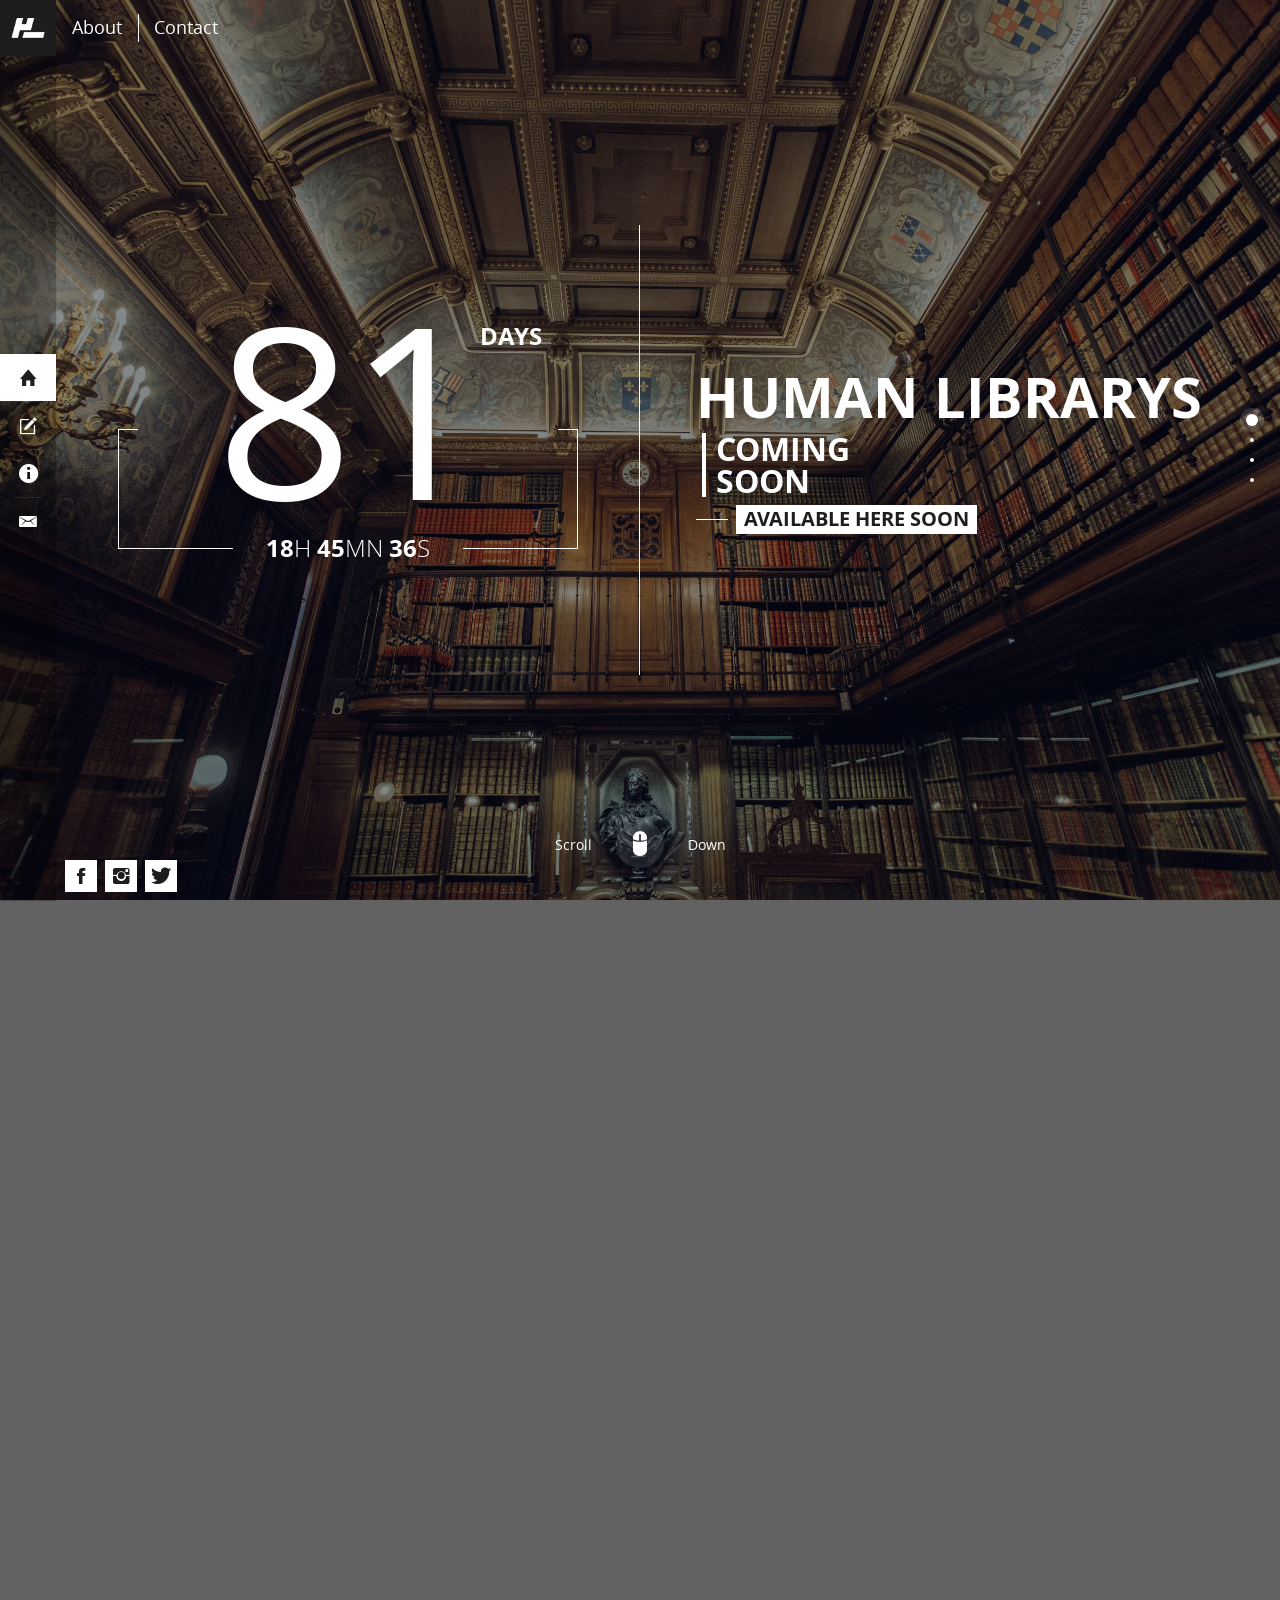
<file: index.html>
<!DOCTYPE html>
<html class="no-js" lang="en">
    <head>
        <meta http-equiv="content-type" content="text/html; charset=UTF-8">
        <meta charset="utf-8">

        <!-- Page Title Here -->
        <title>Human Librarys</title>
		
        <!-- Page Description Here -->
		<meta name="description" content="Human Librarys">

        <!-- Disable screen scaling-->
        <meta name="viewport" content="width=device-width, user-scalable=no, initial-scale=1, maximum-scale=1, user-scalable=0">

        <!-- Place favicon.ico and apple-touch-icon(s) in the root directory -->
        
        <!-- Initializer -->
        <link rel="stylesheet" href="./css/normalize.css">        
        
        <!-- Web fonts and Web Icons -->
        <link rel="stylesheet" href="./css/pageloader.css">
        <link rel="stylesheet" href="./fonts/opensans/stylesheet.css">
        <link rel="stylesheet" href="./fonts/asap/stylesheet.css">
        <link rel="stylesheet" href="./css/ionicons.min.css">
        
        <!-- Vendor CSS style -->
        <link rel="stylesheet" href="./css/foundation.min.css">
        <link rel="stylesheet" href="./js/vendor/jquery.fullPage.css">
        <link rel="stylesheet" href="./js/vegas/vegas.min.css">
        
		<!-- Main CSS files -->
        <link rel="stylesheet" href="./css/main.css">
        <link rel="stylesheet" href="./css/main_responsive.css">
        <link rel="stylesheet" href="./css/style-color1.css">
        
        <script src="./js/vendor/modernizr-2.7.1.min.js"></script>
    </head>
    <body id="menu" class="alt-bg">
        <!--[if lt IE 8]>
            <p class="browsehappy">You are using an <strong>outdated</strong> browser. Please <a href="http://browsehappy.com/">upgrade your browser</a> to improve your experience.</p>
        <![endif]-->
        
        <!-- Page Loader -->
        <div class="page-loader" id="page-loader">
            <div><i class="ion ion-loading-d"></i><p>loading</p></div>
        </div>
        
        <!-- BEGIN OF site header Menu -->
		<!-- Add "material" class for a material design style -->
		<header class="header-top">
			
            <div class="menu clearfix">
                <a href="#about-us">about</a>
				
                <!--<div class="menu-cont">
					<p class="text">Menu cont</p>
					<ul class="sub-menu">
						<li><a href="htp://page">My Page</a></li>
					</ul>
				</div>-->
				<!-- Add other menu similar to "about" here -->
                <a href="#contact">contact</a>
            </div>
		</header>
        <!-- END OF site header Menu-->
        
        <!-- BEGIN OF Quick nav icons at left -->
		<nav class="quick-link count-4 nav-left">
			<div class="logo">
				<a href="#home">
					<img src="img/logo_only.png" alt="Logo Brand">
				</a>
			</div>
			<ul id="qmenu" class="qmenu">
				<li data-menuanchor="home">
					<a href="#home" class=""><i class="icon ion ion-home"></i>
					</a>
					<span class="title">Home page</span>
				</li>
				<li data-menuanchor="register">
					<a href="#register"><i class="icon ion ion-compose"></i>
					</a>
					<span class="title">Stay in touch</span>
				</li>
				<li data-menuanchor="about-us">
					<a href="#about-us"><i class="icon ion ion-android-information"></i>
					</a>
					<span class="title">About Us</span>
				</li>
				<!--<li data-menuanchor="contact">
					<a href="#contact"><i class="icon ion ion-android-call"></i>
					</a>
					<span class="title">Contact</span>
				</li>-->
				<li data-menuanchor="contact">
					<a href="#contact"><i class="icon ion ion-email"></i>
					</a>
					<span class="title">Contact</span>
				</li>
			</ul>
		</nav>
        <!-- END OF Quick nav icons at left -->
        


        <!-- BEGIN OF site cover -->
        <div class="page-cover" id="s-cover">
            <!-- Cover Background -->
            <div class="cover-bg pos-abs full-size bg-img" data-image-src="img/bg-default.jpg"></div>
			
            <!-- BEGIN OF Slideshow Background -->
            <!--<div class="cover-bg pos-abs full-size slide-show">
				<i class='img' data-src='./img/bg-slide1.jpg'></i>
				<i class='img' data-src='./img/bg-slide2.jpg'></i>
				<i class='img' data-src='./img/bg-slide3.jpg'></i>
				<i class='img' data-src='./img/bg-slide4.jpg'></i>
			</div>-->
            <!-- END OF Slideshow Background -->
            
            <!--BEGIN OF Static video bg  - uncomment below to use Video as Background-->
            <!--<div id="container" class="video-container show-for-medium-up">
                <video autoplay="autoplay" loop="loop" autobuffer="autobuffer" muted="muted"
                       width="640" height="360">
                    <source src="vid/flower_loop.mp4" type="video/mp4">
                </video>
            </div>-->
            <!--END OF Static video bg-->
			
			<!-- Solid color as background -->
<!--            <div class="cover-bg pos-abs full-size bg-color" data-bgcolor="rgb(59, 59, 59)"></div>-->
			
			<!-- Solid color as filter -->
            <div class="cover-bg-mask pos-abs full-size bg-color" data-bgcolor="rgba(0, 0, 0, 0.41)"></div>
            
        </div>
        <!--END OF site Cover -->
		
		<!-- Begin of timer pane -->
		<div class="pane-when " id="s-when">
			<div class="content">
				<!-- Clock -->
				<div class="clock clock-countdown">
					<div class="site-config"
						 data-date="12/31/2016 00:00:00" 
						 data-date-timezone="+0"
						 ></div>					
					<div class="elem-center">
						<div class="digit">
							<span class="days">81</span>
							<span class="txt">days</span>
						</div>
					</div>
					<!-- Logo instead -->
<!--
					<div class="logo">
						<a href="#">
							<img src="img/logo_only.png">
						</a>
					</div>
-->
					
					<div class="elem-bottom">
						<div class="deco"></div>
						
<!--						<span class="days">12</span><span class="thin">D</span>-->
						<span class="hours">18</span><span class="thin">H</span>
						<span class="minutes">45</span><span class="thin">MN</span>
						<span class="seconds">36</span><span class="thin">S</span>
					</div>
				</div>             
			</div> 
		</div>
		<!-- End of timer pane -->
        
        <!-- BEGIN OF site main content content here -->
        <main class="page-main" id="mainpage">             
            
			<!-- Begin of home page -->
			<div class="section page-home page page-cent" id="s-home">
				
				<!-- Logo -->
				<!--<div class="logo-container">
					<img class="h-logo" src="img/logo_only.png" alt="Logo">
				</div>-->
				<!-- Content -->
				<section class="content">
					
					<header class="header">
						<div class="h-left">
							<h2><strong>Human Librarys</strong></h2>
						</div>
						<div class="h-right">
							<h3>Coming Soon</h3>
							<h4 class="subhead"><a href="#register">Available here soon</a></h4>
						</div>
					</header>
				</section>
				
				<!-- Scroll down button -->
                <footer class="p-footer p-scrolldown">
                    <a href="#register">
                        <div class="arrow-d">
							<div class="before">Scroll</div>
							<div class="after">Down</div>
							<div class="circle"><i class="ion ion-mouse"></i></div>
						</div>
                    </a>                        
                </footer>
			</div>
			<!-- End of home page -->
            
           
            
            <!-- Begin of register page -->
            <div class="section page-register page page-cent"  id="s-register">
                <section class="content">
                    <header class="p-title">
                        <h3>Register <i class="ion ion-compose"></i></h3> 
						<h4 class="subhead">Register to get our latest news</h4>
                    </header>
                    <div>
                        <form id="mail-subscription" class="form magic send_email_form" method="get" action="ajaxserver/serverfile.php">
                            <p class="invite">휴먼라이브러리스 런칭 소식 받아보기</p>
							<div class="fields clearfix">
								<div class="input">
									<label for="reg-email">이메일 </label>
									<input id="reg-email" class="email_f"  name="email" type="email" required placeholder="your@email.address" data-validation-type="email"></div>
								<div class="buttons">
									<button id="submit-email" class="button email_b" name="submit_email">확인</button>
								</div>
							</div>
                            
                            <p class="email-ok invisible"><strong>Thank you</strong> for your subscription. We will inform you.</p>
                        </form>
                    </div>
                </section>
                <footer class="p-footer p-scrolldown">
                    <a href="#about-us">
                        <div class="arrow-d">
							<div class="before">About</div>
							<div class="after">Lorem</div>
							<div class="circle"><i class="ion ion-mouse"></i></div>
						</div>
                    </a>                        
                </footer>
            </div>
            <!-- End of register page -->
            
            <!-- Begin of about us page -->
            <div class="section page-about page page-cent" id="s-about-us">
                <section class="content">
                    <header class="p-title">
                        <h3>About Us<i class="ion ion-android-information">
                            </i>
                        </h3>
						<h4 class="subhead">We <span class="bold">make</span> only <span class="bold">beautiful</span> things</h4>
                    </header>
                    <article class="text">
                         <p>휴먼라이브러리스란
						비전문가들도 얼마든지 자신의 정보와 재능을 매매할 수 있는
<strong>Connection Networking Service</strong> 입니다.</p>
                        <p>현대 정보화 사회에서 필수적인 정보 그리고 인적 네트워크를 통해 누구나 스마트하게 현 시대의 혜택을 보다 가깝고 편리하게 누릴 수 있는
사람들이 모인 곳 <strong>HumanLibrarys</strong> 입니다 </p>
                    </article>
                </section>
                <footer class="p-footer p-scrolldown">
                    <a href="#contact">
                        <div class="arrow-d">
							<div class="before">Contact</div>
							<div class="after">Message</div>
							<div class="circle"><i class="ion ion-mouse"></i></div>
						</div>
                    </a>                        
                </footer>
            </div>
            <!-- End of about us page -->
                
            <!-- Begin of Contact page   -->
            <div class="section page-contact page page-cent  bg-color" data-bgcolor="rgba(95, 25, 208, 0.88)s" id="s-contact">
				<!-- Begin of contact information -->
				<div class="slide" id="s-information" data-anchor="information">
					<section class="content">
						<header class="p-title">
							<h3>Contact<i class="ion ion-location">
								</i>
							</h3>
							<ul class="buttons">
								<li class="show-for-medium-up">
									<a title="About" href="#about-us" ><i class="ion ion-android-information"></i></a>
								</li>
								<!--<li>
									<a title="Contact" href="#contact/information"><i class="ion ion-location"></i></a>
								</li>-->
								<li>
									<a title="Message" href="#contact/message"><i class="ion ion-email"></i></a>
								</li>
							</ul>
						</header>
						<!-- Begin Of Page SubSction -->
						<div class="contact">
							<div class="row">
								<div class="medium-6 columns left">
									<ul>
									<li>
										<h4>CEO</h4>
										<p>Juhan Walker</p>
									</li>
										<li>
											<h4>Phone</h4>
											<p>+82 10 4510 9448</p>
										</li>
									</ul>
								</div>
								<div class="medium-6 columns social-links right">
									<ul>

										<!-- legal notice -->
										<li class="show-for-medium-up">
											<h4>Website</h4>
											<p><a href="http://www.humanlibrarys.com"><strong>HumanLibrarys</strong></a></p>
										</li>
										<li  class="show-for-medium-up">
											<h4>Find us on</h4>
											<!-- Begin of Social links -->
											<div class="socialnet">
												<a href="#"><i class="ion ion-social-facebook"></i></a>
												<a href="#"><i class="ion ion-social-instagram"></i></a>
												<a href="#"><i class="ion ion-social-twitter"></i></a>
												<a href="#"><i class="ion ion-social-pinterest"></i></a>
												<a href="#"><i class="ion ion-social-tumblr"></i></a>
											</div>
											<!-- End of Social links -->
										</li>
										<li>
											<p><img src="img/logo_only.png" alt="Logo" class="logo"></p>
											<p class="small">Copyright by <strong><a href="http://humanlibrarys.com">Human Librarys</a></strong>. All right reserved 2016</p>
										</li>
									</ul>

								</div>
							</div>
						</div>
						<!-- End of page SubSection -->
					</section>  
				</div>
				<!-- end of contact information -->
				
				<!-- begin of contact message --> 
				<div class="slide" id="s-message" data-anchor="message">
					<section class="content">
						<header class="p-title">
							<h3>피드백<i class="ion ion-email">
								</i>
							</h3>
							<ul class="buttons">
								<li class="show-for-medium-up">
									<a title="About" href="#about-us"><i class="ion ion-android-information"></i></a>
								</li>
								<li>
									<a title="Contact" href="#contact/information"><i class="ion ion-location"></i></a>
								</li>
								<!--<li>
									<a title="Message" href="#contact/message"><i class="ion ion-email"></i></a>
								</li>-->
							</ul>
						</header>
						<!-- Begin Of Page SubSction -->
						
						<div class="page-block c-right v-zoomIn">
							<div class="wrapper">
								<div>
									<form class="message form send_message_form" method="get" action="ajaxserver/serverfile.php">
										<div class="fields clearfix">
											<div class="input">
												<label for="mes-name">이름 </label>
												<input id="mes-name" name="name" type="text" placeholder="Your Name" required></div>
											<div class="buttons">
												<button id="submit-message" class="button email_b" name="submit_message">확인</button>
											</div>
										</div>
										<div class="fields clearfix">
											<div class="input">
												<label for="mes-email">이메일 </label>
												<input id="mes-email" type="email" placeholder="Email Address" name="email" required>
											</div>
										</div>
										<div class="fields clearfix no-border">
											<label for="mes-text">내용 </label>
											<textarea id="mes-text" placeholder="Message ..." name="message" required></textarea>

											<div>
												<p class="message-ok invisible">Your message has been sent, thank you.</p>
											</div>
										</div>
									</form>
								</div>
							</div>
						</div>
						<!-- End Of Page SubSction -->
					</section>
						
				</div>
				<!-- End of contact message -->
            </div>
            <!-- End of Contact page  -->   
        
        </main>

        <!-- END OF site main content content here -->  
		
		<!-- Begin of site footer -->
		<footer class="page-footer">
			<div>
				<a href="http://www.facebook.com/humanlibrarys" target="_blank"><i class="ion icon ion-social-facebook"></i></a>
				<a href="http://www.instagram.com/humanlibrarys" target="_blank"><i class="ion icon ion-social-instagram"></i></a>
				<a href="http://twitter.com/humanlibrarys" target="_blank"><i class="ion icon ion-social-twitter"></i></a>
			</div>
		</footer>
		<!-- End of site footer -->

        
<!--        <script src="//ajax.googleapis.com/ajax/libs/jquery/1.11.0/jquery.min.js"></script>-->
        
        <!-- All Javascript plugins goes here -->
<!--		<script src="//code.jquery.com/jquery-1.11.2.min.js"></script>-->
        <script src="./js/vendor/jquery-1.11.2.min.js"></script>
		<!-- All vendor scripts -->
        <script src="./js/vendor/all.js"></script>
		
		<!-- Detailed vendor scripts -->
        <!--<script src="./js/vendor/jquery.fullPage.min.js"></script>
        <script src="./js/vendor/jquery.slimscroll.min.js"></script>
        <script src="./js/vendor/jquery.knob.min.js"></script>
        <script src="./js/vegas/vegas.min.js"></script>
        <script src="./js/jquery.maximage.js"></script>
        <script src="./js/okvideo.min.js"></script>-->
		
		<!-- Downcount JS -->
        <script src="./js/jquery.downCount.js"></script>
		
		<!-- Form script -->
        <script src="./js/form_script.js"></script>
        
		<!-- Javascript main files -->
        <script src="./js/main.js"></script>
         

        <!-- Google Analytics: Uncomment and change UA-XXXXX-X to be your site"s ID. -->
        <!--<script>
            (function(b,o,i,l,e,r){b.GoogleAnalyticsObject=l;b[l]||(b[l]=
            function(){(b[l].q=b[l].q||[]).push(arguments)});b[l].l=+new Date;
            e=o.createElement(i);r=o.getElementsByTagName(i)[0];
            e.src="//www.google-analytics.com/analytics.js";
            r.parentNode.insertBefore(e,r)}(window,document,"script","ga"));
            ga("create","UA-XXXXX-X");ga("send","pageview");
        </script>-->
    </body>
</html>
</file>
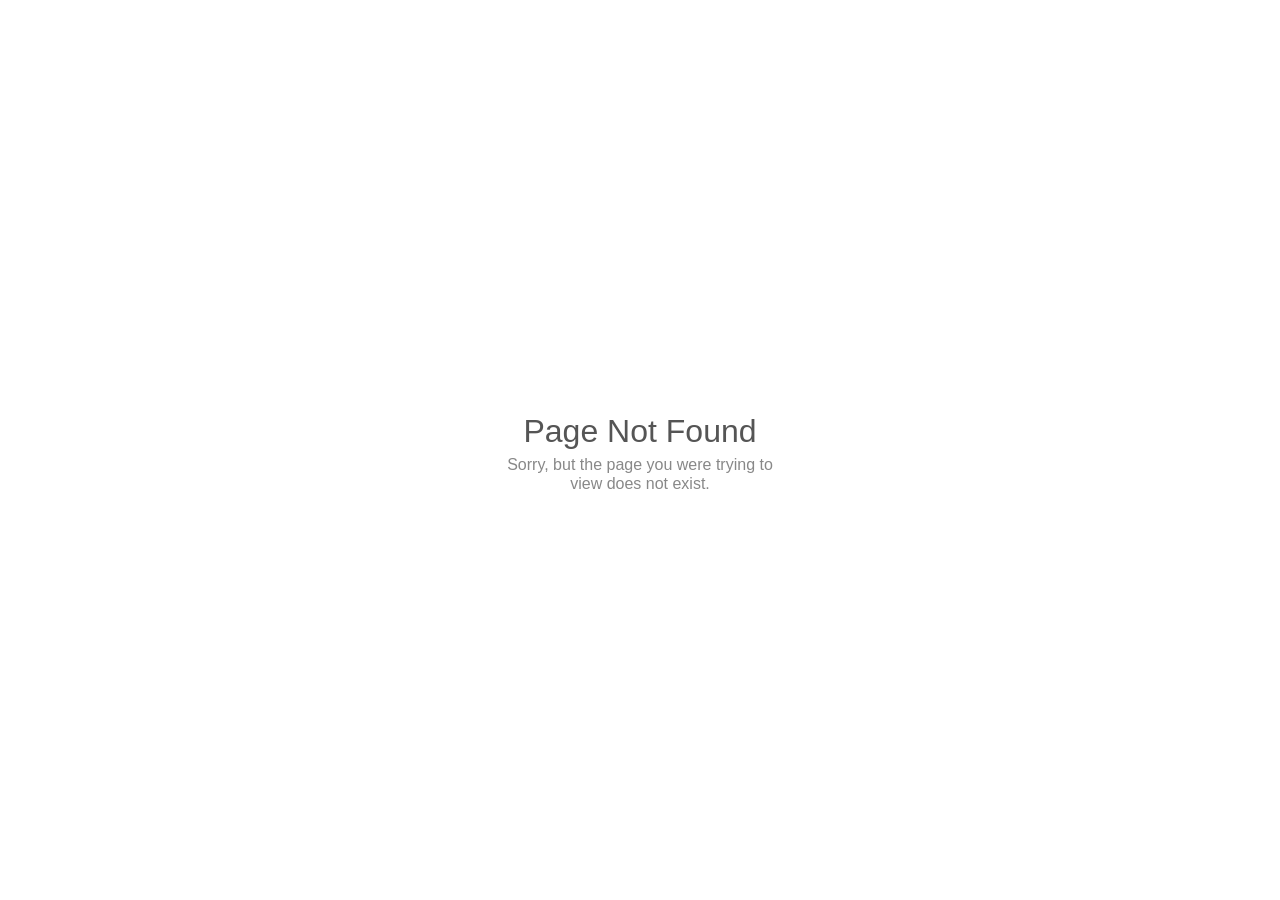
<file: css/index.html>
<!doctype html>
<html lang="en">
<head>
    <meta charset="utf-8">
    <title>Page Not Found</title>
    <meta name="viewport" content="width=device-width, initial-scale=1">
    <style>

        * {
            line-height: 1.5;
            margin: 0;
        }

        html {
            color: #888;
            font-family: sans-serif;
            text-align: center;
        }

        body {
            left: 50%;
            margin: -43px 0 0 -150px;
            position: absolute;
            top: 50%;
            width: 300px;
        }

        h1 {
            color: #555;
            font-size: 2em;
            font-weight: 400;
        }

        p {
            line-height: 1.2;
        }

        @media only screen and (max-width: 270px) {

            body {
                margin: 10px auto;
                position: static;
                width: 95%;
            }

            h1 {
                font-size: 1.5em;
            }

        }

    </style>
</head>
<body>
    <h1>Page Not Found</h1>
    <p>Sorry, but the page you were trying to view does not exist.</p>
	
</body>
</html>
<!-- IE needs 512+ bytes: http://blogs.msdn.com/b/ieinternals/archive/2010/08/19/http-error-pages-in-internet-explorer.aspx -->
</file>
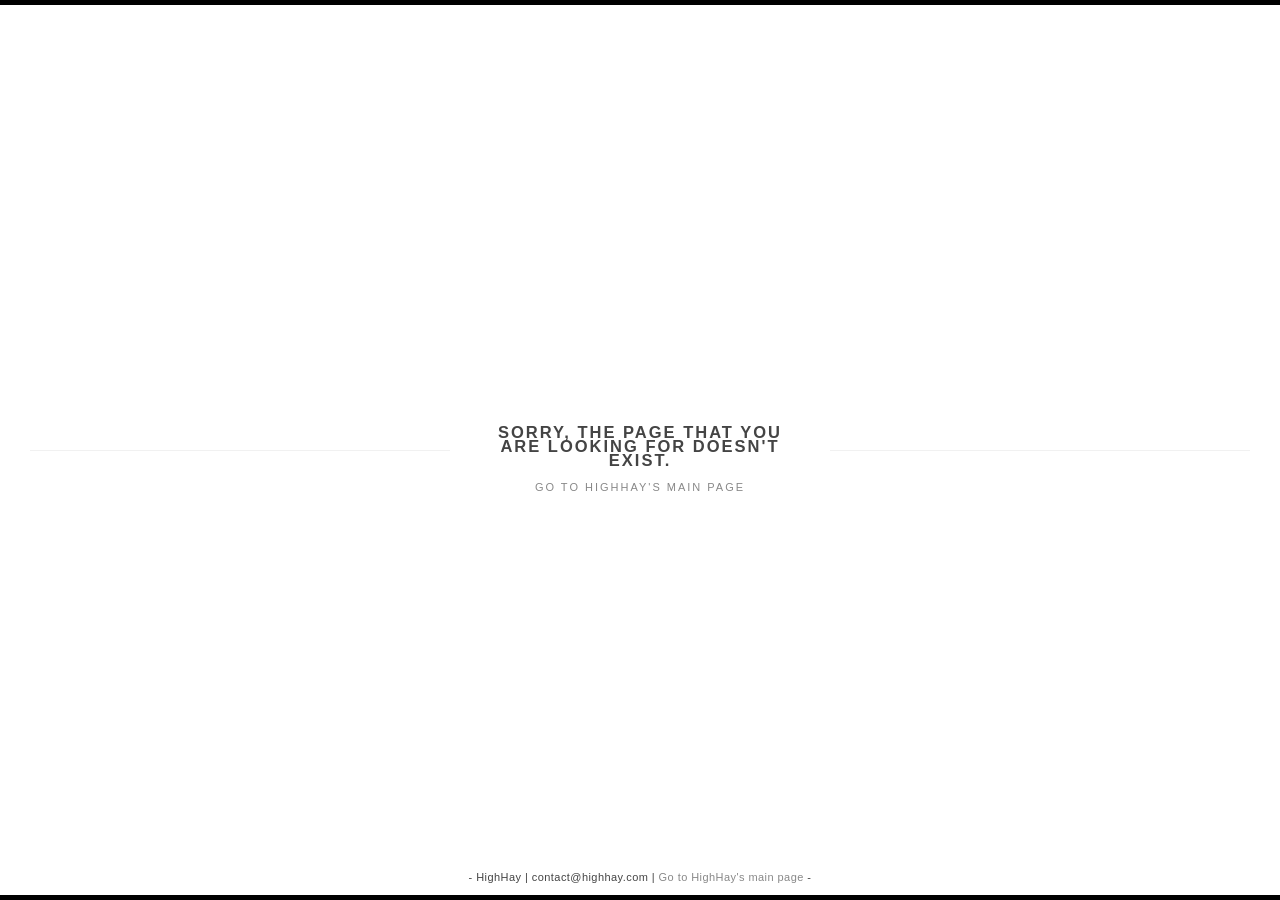
<file: fonts/index.htm>
<!--highhay.com-->
<!DOCTYPE html>
<!--[if IE 8]> 				 <html class="no-js lt-ie9" lang="en" > <![endif]-->
<!--[if gt IE 8]><!-->
<html class="no-js" lang="en" >
	<!--<![endif]-->
	<head>
		<meta charset="utf-8">
		<meta http-equiv="Content-Type" content="text/html; charset=utf-8" />

		<title>HighHay</title>
		<!-- Behavioral Meta Data -->
		<meta name="apple-mobile-web-app-capable" content="yes">
		<meta name="viewport" content="width=device-width, initial-scale=1, maximum-scale=1, user-scalable=no">
		

		<!-- Core Meta Data -->
		<meta name="author" content="High Hay (HighHay) digital agency">
		<meta name="description" content="High Hay (HighHay) is a digital creation agency. We design efficient websites and make mobile and web applications">
		<meta name="keywords" content="high hay,highhay,design,responsive,digital agency, efficient,powerful,efficiency,web-design,mobile,e-learning,
		                          web application">
	</head>
	<body>
		<div class="container">
			<div class="important-notes">				
				<h2>Sorry, the page that you are looking for doesn't exist.</h2>
				<p>
					<a href="http://highhay.com" style="margin-top:">Go to HighHay's main page</a>				
				</p>
			</div>
			<p class="copyright">
				- <span>HighHay | contact@highhay.com | <a href="http://highhay.com">Go to HighHay's main page</a></span> -
			</p>
			
			
		</div>
	</body>
	<style>
	h4{
		color: #333;
	}
	a{
		color:#397BA7;
		text-decoration:none;
	}
	a:visited{
		color:#2065A6;
		text-decoration:none;
	}
	
	html, body, .container{ height: 100%; margin: 0; padding: 0; }
	body{
		min-width: 320px;
		overflow: hidden;
	}
	body{
		font-family: Helvetica, Arial, sans-serif;
		font-size: 11px;
		font-weight: 200;
		letter-spacing: 2px;
		line-height: 14px;
		text-transform: uppercase;
		color: #444;
	}
	a{
		color: #888;
		text-decoration: none;
	}
	a:hover{
		color: #000;
	}
	.container{
		width: 100%;
		box-shadow: 0px -5px 0 0px #000 inset, 0px 5px 0 0px #000 inset;
	}
	.important-notes{
		width: 320px;
		height: 78px;
		padding: 0px 30px;
		position: absolute;
		top: 50%;
		left: 50%;
		margin: -39px 0 0 -190px;
		background: #fff;
		text-align: center;
	}
	.important-notes:before{
		content: '';
		position: fixed;
		left: 30px;
		right: 30px;
		height: 1px;
		background: rgba(207,207,207,0.3);
		top: 50%;
		z-index: -1;
	}
	.copyright{
		position: absolute;
		width: 100%;
		bottom: 5px;
		text-align: center;
		text-transform: none;
		letter-spacing: 0.04em;
	}
	@media screen and (max-width: 400px){
		.important-notes{
			-webkit-transform: scale(0.6);
			-moz-transform: scale(0.6);
			-o-transform: scale(0.6);
			-ms-transform: scale(0.6);
			-webkit-transform: scale(0.6);
		}
	}
	</style>
</html>
</file>
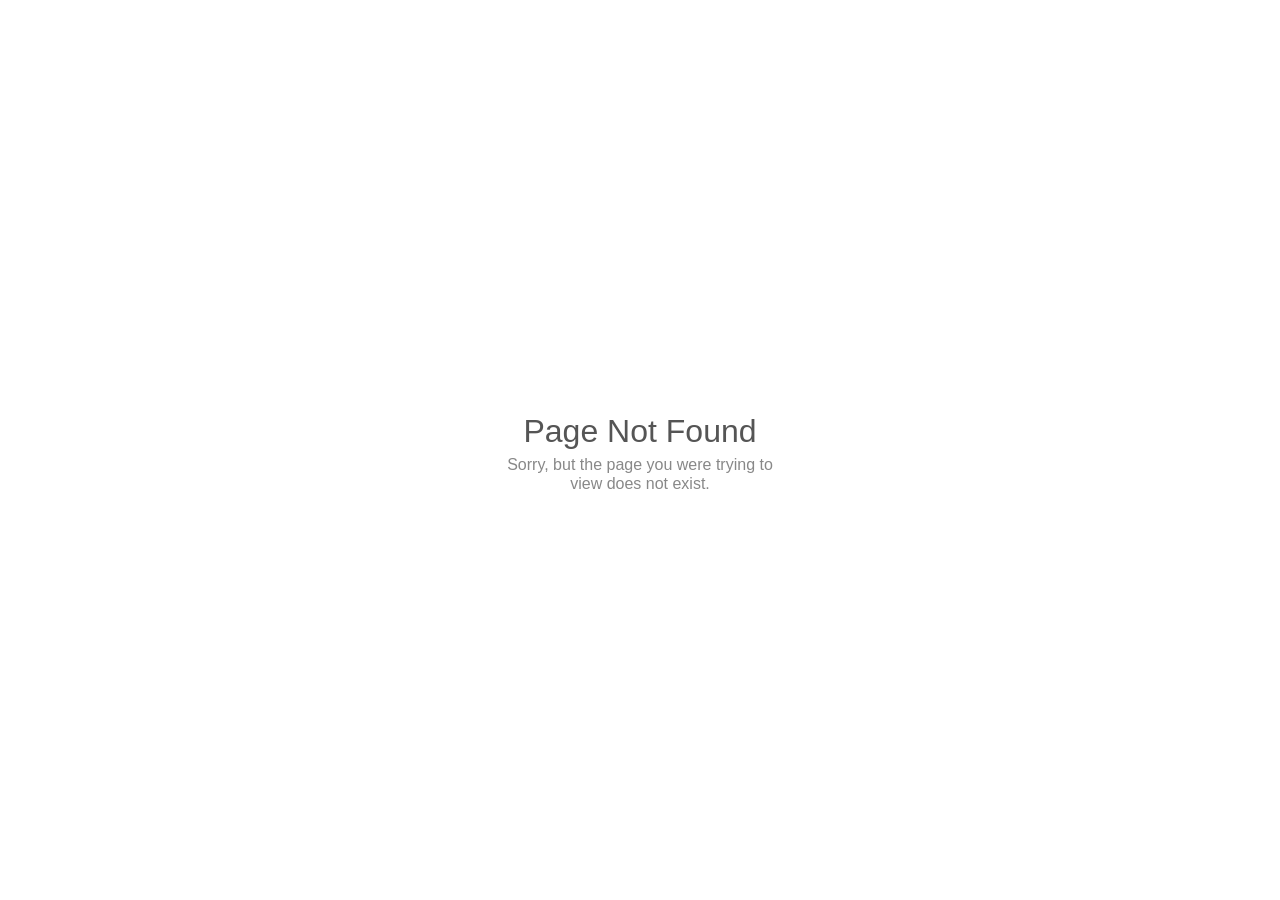
<file: img/index.html>
<!doctype html>
<html lang="en">
<head>
    <meta charset="utf-8">
    <title>Page Not Found</title>
    <meta name="viewport" content="width=device-width, initial-scale=1">
    <style>

        * {
            line-height: 1.5;
            margin: 0;
        }

        html {
            color: #888;
            font-family: sans-serif;
            text-align: center;
        }

        body {
            left: 50%;
            margin: -43px 0 0 -150px;
            position: absolute;
            top: 50%;
            width: 300px;
        }

        h1 {
            color: #555;
            font-size: 2em;
            font-weight: 400;
        }

        p {
            line-height: 1.2;
        }

        @media only screen and (max-width: 270px) {

            body {
                margin: 10px auto;
                position: static;
                width: 95%;
            }

            h1 {
                font-size: 1.5em;
            }

        }

    </style>
</head>
<body>
    <h1>Page Not Found</h1>
    <p>Sorry, but the page you were trying to view does not exist.</p>
</body>
</html>
<!-- IE needs 512+ bytes: http://blogs.msdn.com/b/ieinternals/archive/2010/08/19/http-error-pages-in-internet-explorer.aspx -->
</file>
<file: css/pageloader.css>
/*----------------------------------------------------------------------
Page loader CSS BY HighHay

USAGE:
------
- Add this as an external CSS file and put it before other css links inside
html file
- Add the following tag inside HTML file :
<div class='page-loader'>
    <div><i class='fa fa-spinner  fa-spin'></i><p>loading</p></div>
</div>
------------------------------------------------------------------------*/
.page-loader{
    position: fixed;
    z-index: 200;
    width: 100%;
    height: 100%;
    top:0;
    left:0;
    background: #333333;
    display: block;  
    
}
.page-loader .fa{
    font-size: 2.5rem;
}
.page-loader,
.page-loader.visible{
    -webkit-transition: 0.6s;
    -ms-transition: 0.6s;
    -moz-transition: 0.6s;
    transition: 0.6s;
    opacity: 1;
    visibility: visible;    
}
.page-loader.hidden{
    visibility: hidden;
/*    display: none;*/
    opacity: 0;
    
}
    .page-loader div{
        position: absolute;
        top:50%;
        width: 100%;
        text-align: center;
        color: #fff;
        margin-top: -1rem;
        font-size: 4rem;
    }
        .page-loader div p{
            margin-top: 1.0rem;
            font-size: 1.0rem;
            color: #fff;
            letter-spacing: -0.05rem;
            padding-left: 0.15rem;
            text-transform: uppercase;
            font-family: 'OpenSans'; 
        }
</file>
<file: fonts/opensans/stylesheet.css>
/*OpenSans Font*/

@font-face {
    font-family: 'Opensans';
    src: url('OpenSans-Bold-webfont.eot');
    src: url('OpenSans-Bold-webfont.eot?#iefix') format('embedded-opentype'),
         url('OpenSans-Bold-webfont.woff') format('woff'),
         url('OpenSans-Bold-webfont.ttf') format('truetype'),
         url('OpenSans-Bold-webfont.svg#open_sansbold') format('svg');
    font-weight: bold;
    font-style: normal;
}


@font-face {
    font-family: 'Opensans';
    src: url('opensans-light-webfont.eot');
    src: url('opensans-light-webfont.eot?#iefix') format('embedded-opentype'),
         url('opensans-light-webfont.woff') format('woff'),
         url('opensans-light-webfont.ttf') format('truetype'),
         url('opensans-light-webfont.svg#open_sanslight') format('svg');
    font-weight: 300;
    font-style: normal;

}
@font-face {
    font-family: 'OpenSans';
    src: url('opensans-regular-webfont.eot');
    src: url('opensans-regular-webfont.eot?#iefix') format('embedded-opentype'),
         url('opensans-regular-webfont.woff') format('woff'),
         url('opensans-regular-webfont.ttf') format('truetype'),
         url('opensans-regular-webfont.svg#open_sansregular') format('svg');
    font-weight: normal;
    font-style: normal;
}
/*
@font-face {
    font-family: 'OpenSans';
    src: url('opensans-light-webfont.eot');
    src: url('opensans-light-webfont.eot?#iefix') format('embedded-opentype'),
         url('opensans-light-webfont.woff') format('woff'),
         url('opensans-light-webfont.ttf') format('truetype'),
         url('opensans-light-webfont.svg#open_sanslight') format('svg');
    font-weight: 100;
    font-style: normal;

}

@font-face {
    font-family: 'OpenSans';
    src: url('opensans-regular-webfont.eot');
    src: url('opensans-regular-webfont.eot?#iefix') format('embedded-opentype'),
         url('opensans-regular-webfont.woff') format('woff'),
         url('opensans-regular-webfont.ttf') format('truetype'),
         url('opensans-regular-webfont.svg#open_sansregular') format('svg');
    font-weight: normal;
    font-style: normal;
}

@font-face {
    font-family: 'OpenSans';
    src: url('OpenSans-Bold-webfont.eot');
    src: url('OpenSans-Bold-webfont.eot?#iefix') format('embedded-opentype'),
         url('OpenSans-Bold-webfont.woff') format('woff'),
         url('OpenSans-Bold-webfont.ttf') format('truetype'),
         url('OpenSans-Bold-webfont.svg#open_sansbold') format('svg');
    font-weight: bold;
    font-style: normal;
}

@font-face {
    font-family: 'OpenSans';
    src: url('OpenSans-ExtraBold-webfont.eot');
    src: url('OpenSans-ExtraBold-webfont.eot?#iefix') format('embedded-opentype'),
         url('OpenSans-ExtraBold-webfont.woff') format('woff'),
         url('OpenSans-ExtraBold-webfont.ttf') format('truetype'),
         url('OpenSans-ExtraBold-webfont.svg#open_sansextrabold') format('svg');
    font-weight: 900;
    font-style: normal;
}*/
</file>
<file: fonts/asap/stylesheet.css>
/*OpenSans Font*/
@font-face {
    font-family: 'Asap';
    src: url('Asap-Regular.otf') format('truetype'); 
    font-weight: normal;
    font-style: normal;

}

@font-face {
    font-family: 'Asap';
    src: url('Asap-Bold.otf') format('truetype');
    font-weight: bold;
    font-style: normal;
}

@font-face {
    font-family: 'Asap';
    src: url('Asap-Italic.otf') format('truetype');
    font-weight: normal;
    font-style: italic;
}

@font-face {
    font-family: 'Asap';
    src: url('Asap-BoldItalic.otf') format('truetype');
    font-weight: bold;
    font-style: italic;
}
</file>
<file: css/main.css>
/*-----------------------------------------------------------------
[Legal Notice]

Copyright (c) HighHay/Mivfx
Before using this template, you should agree with themeforest licenses terms.
http://themeforest.net/licenses
-------------------------------------------------------------------*/

/*------------------------------------------------------------------
[Table of contents]
/** CSS Reference
    0. Base Style
        0.button Buttons
        0.color Color bg-XX text-XX
	1. Link and logo at top / .header-top
	2. Dot navigation at right / #fp-nav, #fp-nav.right
	3. Quick links at right / .quick-link
		3.1 quick link position / .quick-link .count-X (where X=1,2,3,4,5)
		3.2 Links
	4. Page footer / .page-footer
	5. Page cover / .page-cover
		5.1. page cover background image,color (overriden by data-bgcolor or data-image-src atributes) / .page-cover .cover-bg
		5.2 Page cover  background mask (overriden by data-bgcolor or data-image-src atributes) / .page-cover .cover-bg-mask
	6. Main page / .page-main
		6.0 Page footer with scroll down button / .p-footer
		6.1 Page general params / .page-cent, .page
		6.3 Page and slide animation / .page.transition , .slide.transition
		6.4 Clock countdown / .page-when, .pane-when .clock
		6.5 Registration form / .page-register
		6.6 About us / .page-about
		6.7 Contact, Message / .page-contact
	7. Video background / .video-container

	Hooks for responsiveness (mobile friendly) can be found in "main_responsive.css" file

**/
/*---------- 
[Colors]
    text color : #FFFFFF, #FFF
    blue : #5677FC
    transluscent white : rgba(255, 255, 255, 0.15) / #fff;
*/

/* 0. Base Style  */
/* initialization */
html {
    color: #fff;
    font-size: 1em;
    line-height: 1.4;
	background: #626262;
}

::-moz-selection {
    background: #fff;
    text-shadow: none;
}


hr {
    display: block;
    height: 1px;
    border: 0;
    border-top: 1px solid #ccc;
    margin: 1em 0;
    padding: 0;
}

audio,
canvas,
img,
svg,
video {
    vertical-align: middle;
}


fieldset {
    border: 0;
    margin: 0;
    padding: 0;
}

textarea {
    resize: vertical;
}

.browsehappy {
    margin: 0.2em 0;
    background: #ccc;
    color: #000;
    padding: 0.2em 0;
}

body, html, h1, h2, h3, h4, h5, h6, a, ul, li{
    
}
body{
    font-family: 'OpenSans';
    background: #fff;
    
    margin: 0;
    padding: 0;
}
ul, li{
    list-style: none outside none;
    margin: 0;
}
iframe{
    border: none;   
}
.pos-rel{
    position: relative;
}
.pos-abs{
    position: absolute;
}
.pos-fix{
    position: fixed;
}
.full-width{
    width: 100%;
    max-width: 1440px;
}
.full-height{
    height: 100%;   
}
.full-size{
    top:0;
    left:0;
    right: 0;
    bottom: 0;
}

.my-button {
    text-transform: uppercase; 
    font-size: 1rem;
    padding: 1em;
    /* padding-top: 0.8rem; */
    padding-bottom: 0.8rem;
    display: inline-block;
    box-sizing: border-box;
    margin: 0;
}

.center-vh{
/*
    height: 100%;
    width: 100%; 
*/
    /* width needed for Firefox */

    /* old flexbox - Webkit and Firefox. For backwards compatibility */
    display: -webkit-box; display: -moz-box;
    /* middle-aged flexbox. Needed for IE 10 */
    display: -ms-flexbox;
    /* new flexbox. Chrome (prefix), Opera, upcoming browsers without */
    display: -webkit-flex;
    display: flex;

    /* old flexbox: box-* */
    -webkit-box-align: center; -moz-box-align: center;
    /* middle flexbox: flex-* */
    -ms-flex-align: center;
    /* new flexbox: various property names */
    -webkit-align-items: center;
    align-items: center;


    -webkit-box-pack: center; -moz-box-pack: center;
    -ms-flex-pack: center;
    -webkit-justify-content: center;
    justify-content: center;    
}
.pos-top{
    top:0;
}
.pos-left{
    left: 0;
}
.pos-right{
    right: 0;
}
.pos-bottom{
    bottom: 0;   
}
.relh100{
    position:relative; height: 100%;   
}
/* Make page full width so reset foundation restriction on max-width*/
.row{
/*    width: 100%;*/
    max-width: 100%;
}


ul, li{
    list-style: none outside none;
    margin: 0;
}

.full-width{
    width: 100%;
    max-width: 100%;
    
    max-width: 1440px;
    margin-left: auto;
    margin-right: auto;
}
.fullscreen-width{
    width: 100%;
    max-width: 100%;
}
.table{
    display: table;
    height: inherit;
    margin: auto;
}
.table-cell{
    display: table-cell;
/*    height: inherit;*/
    vertical-align: middle;
}
.align-center{
    text-align: center;   
}
.align-left{    
    text-align: left;
}
.align-right{
    text-align: right;   
}
.align-justify{
    text-align: justify;   
}
/*
.mask{
    position: relative;
}
*/

/** 0. color Color */
.mask:before
{
    position: absolute;
    top:0;
    left:0;
    bottom: 0;
    right: 0;
    width: 100%;
    height: 100%;
    content: ' ';
    opacity: 0.8;
/*    z-index: 10;*/
}
.title.bg-red,
.bg-red,
.mask-red:before{    
    background: #e51c23;
}
.title.bg-yellow,
.bg-yellow,
.mask-yellow:before{    
    background: #ffeb3b;
}
.title.bg-blue,
.bg-blue,
.mask-blue:before{    
    background: #5677fc;
}
.title.bg-pink,
.bg-pink,
.mask-pink:before{    
    background: #e91e63;
}
.title.bg-green,
.bg-green,
.mask-green:before{    
    background: #259b24;
}
.title.bg-white,
.bg-white,
.mask-white:before{    
    background: #fff;
}
.title.bg-black,
.bg-black,
.mask-black:before{    
    background: #1f1f1f;
}
.title.bg-orange,
.bg-orange,
.mask-orange:before{    
    background: #ff9800;
/*    background: #ef6c00;*/
}
.title.bg-purple,
.bg-purple,
.mask-purple:before{    
    background: #9c27b0;
}
.title.bg-lime,
.bg-lime,
.mask-lime:before{    
    background: #cddc39;
}
.title.bg-bluegrey,
.bg-bluegrey,
.mask-bluegrey:before{    
    background: #607d8b;
}

.title.bg-bluegreylight,
.bg-bluegreylight,
.mask-bluegreylight:before{    
    background: #f0f0f0;
}
.title.bg-bluegreydark,
.bg-bluegreydark,
.mask-bluegreydark:before{    
    background: #37474f;
}
.title.bg-indigo,
.bg-indigo,
.mask-indigo:before{    
    background: #3f51b5;
}
.title.bg-black,
.bg-black,
.mask-black:before{    
    background: #000;
}
.title.bg-black1,
.bg-black1,
.mask-black1:before{    
    background: #333;
}
.title.bg-amber,
.bg-amber,
.mask-amber:before{    
    background: #ffc107;
}

.text-white{
    color: #fff;   
}
.text-black{
    color: #333333;   
}
.text-bold{
    font-weight: bold;   
}
.text-red{
    color: #e51c23;   
}
.text-blue{
    color: #455ede;   
}
.text-orange{
    color: #ff9800;   
}
.text-yellow{
    color: #ffd600;   
}
.text-amber{
    color: #ffc107;   
}
.text-pink{
    color: #e91e63;   
}
.text-lightblue{
    color: #03a9f4;   
}

.small-col-20{
    width: 20%;
}
.box-shadow {
    -webkit-box-shadow: inset 0 1px 0 rgba(255,255,255,0.5),
     0 2px 2px rgba(0,0,0,0.2),
     0 0 4px 1px rgba(0,0,0,0.1);
    -moz-box-shadow: inset 0 1px 0 rgba(255,255,255,0.5),
     0 2px 2px rgba(0,0,0,0.2),
     0 0 4px 1px rgba(0,0,0,0.1);
    -ms-box-shadow: inset 0 1px 0 rgba(255,255,255,0.5),
     0 2px 2px rgba(0,0,0,0.2),
     0 0 4px 1px rgba(0,0,0,0.1);
    box-shadow: inset 0 1px 0 rgba(255,255,255,0.5),
     0 2px 2px rgba(0,0,0,0.2),
     0 0 4px 1px rgba(0,0,0,0.1);
}





/* Viewport visibility animation  */
.hidden{
     opacity:0;
     -webkit-transition: 0.6s;
     -ms-transition: 0.6s;
     transition: 0.6s;
}
.visible{
     opacity:1;
    -ms-transition: 0.6s;
    -webkit-transition: 0.6s;
    transition: 0.6s;
}
.invisible{
    display: none !important;  
}
.s-visible-medium-up{
    opacity:0;
}
strong,
.bold{
	font-weight: bold;
}
.column, .columns{
    padding: 0;   
}
.row .row{
    margin: 0;   
}

/* 1. Link and logo at top  */
.header-top{
    position: fixed;
    z-index: 20;
    top:0;
    left: 56px;
	height: 56px;
/*
	background: rgba(255, 255, 255, 0.15);
	-webkit-box-shadow: 0px 1px 1px 0px rgba(0, 0, 0, 0.2), 0px 0px 2px 0px rgba(0, 0, 0, 0.1);
	box-shadow: 0px 1px 1px 0px rgba(0, 0, 0, 0.2), 0px 0px 2px 0px rgba(0, 0, 0, 0.1);
*/
}
.header-top.material{
	background: rgba(255, 255, 255, 0.15);
	-webkit-box-shadow: 0px 1px 1px 0px rgba(0, 0, 0, 0.2), 0px 0px 2px 0px rgba(0, 0, 0, 0.1);
	box-shadow: 0px 1px 1px 0px rgba(0, 0, 0, 0.2), 0px 0px 2px 0px rgba(0, 0, 0, 0.1);
}

	.header-top>div{
		display: inline-block;
		float: left;
	}
	.header-top .logo img{
		height: 56px;
		width: auto;
		padding: 8px 16px;
	}
	.header-top .logo{
		transition: 0.3s;
	}
	.header-top .logo:hover{
		background: rgba(255, 255, 255, 0.15);
	}

	.header-top.material .menu{
		border-right: 1px solid #f5f5f5;
	}
	.header-top.material .menu:last-child{
		border-right: none;
	}
	.header-top.material .menu a,
	.header-top .menu a{
		height: 56px;
/*		display: inline-block;*/
		display: block;
		float: left;
		background: #fff;
		color: #5677fc;
		text-transform: capitalize;
		text-align: center;
		font-size:18px;
    	font-family: 'Opensans';
		font-weight: normal;
		padding: 14px 16px;
		-webkit-transition: 0.3s;
		transition: 0.3s;
	}
	.header-top .menu a{
		background: transparent;
		font-weight: normal;
/*		font-weight: bold;*/
		color: #fff;
		position: relative;
	}
	.header-top.material .menu a:first-child:after{
		display: none;
	}
	.header-top .menu a:first-child:after{
		display: none;
	}
	.header-top .menu a:after{
		position: absolute;
		left: 0;
		top: 25%;
		height: 50%;
		width: 1px;
		background: #fff;
		content: "";
	}

	.header-top.material .menu a:hover{
		background: #5677fc;
	}
	.header-top .menu a:hover{
		background: rgba(255, 255, 255, 0.15);
		color: #fff;
	}
 
/* 2. Dot navigation at right */
#fp-nav.right{
    right: 0px;
    margin-right: 14px;
	position: absolute;
}
#fp-nav span, .fp-slidesNav span{
    border-color: #fff;
	-webkit-transition: 0.3s;
	transition: 0.3s;
	width: 10px;
	height: 10px;
}
#fp-nav ul li a span{
	background: #fff;
}
#fp-nav li, .fp-slidesNav li {
    display: block;
    width: 10px;
    height: 10px;
    margin: 16px;
    position: relative;
}
	#fp-nav span:after, .fp-slidesNav span:after{	
		background: rgba(255, 255, 255, 0.15);  
		position: absolute;
		content: "";
		
		display: block;
		top: 4px;
		left: 4px;
		right: 4px;
		bottom: 4px;
		border-radius: 100%;
		-webkit-transition: 0.3s;
		transition: 0.3s;
	}
#fp-nav li .active span, .fp-slidesNav .active span{
    background: #fff;
	position: absolute;
}
	#fp-nav li .active span:after, 
	.fp-slidesNav .active span:after{
		top: -6px;
		left: -6px;
		bottom: -6px;
		right: -6px;
	}
/* 3.  Quick links at left*/
.quick-link{
	position: fixed;
	top: 0;
	left: 0;
	bottom: 0;
    width: 56px;
	-webkit-box-shadow: 0px 1px 1px 0px rgba(0, 0, 0, 0.2), 0px 0px 2px 0px rgba(0, 0, 0, 0.1);
	box-shadow: 0px 1px 1px 0px rgba(0, 0, 0, 0.2), 0px 0px 2px 0px rgba(0, 0, 0, 0.1);
	z-index: 100;
	background: rgba(0, 0, 0, 0.26);
}
.quick-link .logo{
	width: 56px;
	height: 56px;
	position: absolute;
	top: 0;
	left: 0;
	background: #1d1d1d;
}
.quick-link .logo a{
	padding: 8px;
	height: 100%;
	width: 100%;
}
.quick-link .logo a:after{
	background: none !important;
}
.quick-link .qmenu{
	position: relative;
	position: absolute;
	top: 50%;
}
.quick-link li{
	list-style: none;
	list-style-position: outside;
	display: block;
	height: 48px;
	width: 56px;
	position: relative;
}
/* 3.1 quick link position : use it to adjust its position */
	.quick-link.count-1 .qmenu{
		margin-top: -24px; /* 48*1/2*/
	}
	.quick-link.count-2 .qmenu{
		margin-top: -48px; /* 48*5/2*/
	}
	.quick-link.count-3 .qmenu{
		margin-top: -72px; /* 48*3/2*/
	}
	.quick-link.count-4 .qmenu{
		margin-top: -96px; /* 48*4/2*/
	}
	.quick-link.count-5 .qmenu{
		margin-top: -120px; /* 48*5/2*/
	}
	.quick-link.count-6 .qmenu{
		margin-top: -144px; /* 48*6/2*/
	}
	.quick-link.count-7 .qmenu{
		margin-top: -168px; /* 48*7/2*/
	}
/* 3.2 Links */
.quick-link a{
/*	background: #fff;*/
/*	background: rgba(255, 255, 255, 0.15);*/
	height: 48px;
	width: 56px;
	display: block;
	text-align: center;
	font-size: 22px;
	padding-top: 0.4rem;
	color: #fff;
	opacity: 1;
	position: relative;
	z-index: 1;
	-webkit-transition: 0.2s;
	transition: 0.2s;
}
.quick-link a:hover{
/*		opacity: 0.5;*/
/*		color: #5677fc;*/
}
.quick-link ul li{
	position: relative;
}
.quick-link ul li:after,
.quick-link a:after{
	position: absolute;
	content: "";
	background: rgba(255,255,255,0);
	border-radius: 100%;
	top: 0;
	left: 0;
	right: 0;
	bottom: 1px;
	-webkit-transform: scale(0.5);
	transform: scale(0.5);
/*		transition: 0.3s cubic-bezier(0.175, 0.885, 0.32, 1.275);*/
	-webkit-transition: 0.2s cubic-bezier(0.215, 0.61, 0.355, 1);
	transition: 0.2s cubic-bezier(0.215, 0.61, 0.355, 1);
	z-index: -1;
}
.quick-link li:before{
	position: absolute;
	content: "";
	width: 50%;
	left: 25%;
	bottom: 0;
	border-bottom: 1px solid #fff;
}
.quick-link li:last-child:before{
	border-bottom: none;
}
.quick-link ul li.active:after,
.quick-link a:hover:after{
	-webkit-transform: none;
	transform: none;
	border-radius: 0;
	background: rgba(255,255,255,0.15);
	background: #5677fc;
}

.quick-link ul li.active:after{
	background: rgba(230, 230, 230, 0.12);
}
.quick-link a.marked{
	color: #fff;
	background: #5677fc;
}
	.quick-link .title{
		position: absolute;
		font-size: 12px;
		left: 64px;
		top: 17px;
		color: #fff;
		font-family: "Opensans";
		text-transform: uppercase;
		text-align: left;
		width: 100px;
		border-bottom: 1px solid currentColor;
		display: block;
		transform: translateX(10px);
		-webkit-transition: 0.3s;
		transition: 0.3s;
		visibility: hidden;
		opacity: 0;
		text-shadow: 0 0 10px #000;
	}
	.quick-link li:hover .title{
		-webkit-transform: none;
		transform: none;
		display: block;
		opacity: 1;
		visibility: visible;
	}

/* 4. Page footer */
.page-footer{
	z-index: 100;
	position: fixed;
	bottom: 8px;
	left: 56px;
	margin-left: 9px;
	color: #fff;
	font-size:18px;
	font-family: 'Opensans';
	font-weight: normal;
}
.page-footer a:first-child{
/*	margin-left: 8px;*/
}
.page-footer a{
	color: #fff;
	-webkit-transition: 0.3s;
	transition: 0.3s;
	float: left;
	display: block;
	margin-right: 8px;
	padding: 4px ;
	width: 32px;
	height: 32px;
	text-align: center;
	background: #fff;
	color: #1d1d1d;
}
.page-footer a .ion{
	font-size: 1.2em;
}
.page-footer a:hover{
	opacity: 0.8;
}


/* 5. Page cover */
.page-cover{
    width: 100%;
    position: fixed;
    height: 100%;
    z-index: 0;
}
    /* 5.1. Page cover background image,color */
    .page-cover .cover-bg{
        background: url(../img/bg-default.jpg);
        background-repeat: no-repeat;
        background-size: cover;
        background-position: center;
        background-attachment: fixed;
        z-index: -3;
    }
	.page-cover .cover-bg.bg-color{
        background-image: none;
        z-index: -3;
    }

    /* 5.2 Page cover  background mask */
    .page-cover .cover-bg.cover-bg-mask{
        background: rgba(0, 0, 0, 0.12);
        background-repeat: no-repeat;
        background-size: cover;
        background-attachment: fixed; 
        z-index: 0;
        -webkit-transition: 2s;
        -ms-transition: 2s;
        transition: 2s;
    }
	/* 5.3 background slide */
	.page-cover .vegas-timer {
		display: none;
	}
/* 6. Main Page */
.page-main{  
    position: relative;
	margin-left: 50%;
    width: 50%;
    height: 100%;
}
 
/* 6.0 Page footer with scroll down button */
.p-footer {
    bottom: 0;
    position: absolute;
    width: 100%;
    padding-top: 5rem;
}
.p-footer .icon{
	position: absolute;
	top: 24px;
	color: #fff;
	text-align: center;
	width: 24px;
	margin-left: -12px;
	font-size: 20px;
	transition: 0.3s;
}
	.p-footer .text{
		font-size: 12px;
		font-family: "Opensans";
		text-transform: uppercase;
	}
.p-footer:hover .icon{
	opacity: 0;
	-webkit-transform: scale(0);
	transform: scale(0);
}
.p-footer .arrow-d{
    position: relative;
    width: 1px;
    background: rgba(255, 255, 255, 0.1);
    height: 48px;
    width: 48px;
/*    left: 50%;*/
    left: 0;
    bottom: 32px;
	margin: 0;
	display: block;
	border: 0px solid #fff;
	border-radius: 100%;
    margin-left: -24px;   
	transition: 0.3s;
	font-family: "Opensans";
	color: #fff;
	font-size: 14px;
}
	.p-footer .arrow-d:hover{
		background: #5677fc;
		background: #fff;
	}
	.p-footer .arrow-d.gone{
		-webkit-transform: scale(0);   
		transform: scale(0);   
		-webkit-transition: 0.2s;
		transition: 0.2s;
	}
	.p-footer .arrow-d .circle{
		top: 12px;
		bottom: 12px;
		left: 12px;
		right: 12px;
		position: absolute;
		content: "\f340";
		font-size: 28px;
		line-height: 0;
		margin-top: -2px;
		font-family: "Ionicons";
		color: #fff;
/*		background: #fff;*/
		border-radius: 100%;
		-webkit-transition: 0.3s;
		transition: 0.3s;
	}

	.p-footer .arrow-d .circle:after{
		top: 12px;
		bottom: 12px;
		left: 12px;
		right: 12px;
		position: absolute;
		content: "";
		background: #fff;
		border-radius: 100%;
		-webkit-transition: 0.3s ;
		transition: 0.3s ;
	}
	.p-footer .arrow-d .after,
	.p-footer .arrow-d .before{
		top: 14px;
		position: absolute;
		-webkit-transition: 0.3s;
		transition: 0.3s;
		opacity: 1;
	}
	/* Hover animation */
	.p-footer .arrow-d:hover .after,
	.p-footer .arrow-d:hover .before{
		opacity: 0.15;
	}
	.p-footer .arrow-d:hover .circle{
		background: #5677fc;
		background: rgba(86, 119, 252, 0);
		top: 0px;
		bottom: 0px;
		left: 0px;
		right: 0px; 
	}
	.p-footer .arrow-d:hover .circle:after{	
		border-radius: 0;
		left: 23px;
		right: 23px;
	}
	.p-footer .arrow-d .before{
		text-align: right;
		float: right;
		right: 72px;
	}
	.p-footer .arrow-d .after{
		text-align: left;
		float: left;
		left: 72px;
	}
	.p-footer .arrow-d:after,
	.p-footer .arrow-d:before{
		position: absolute; content: ' ';
		width: 24px;
		height: 24px;
		left: 12px;
		margin-left: 0.5px;
	/*
		-webkit-transform: rotateY(45deg);
		-ie-transform: rotateY(45deg);
	*/
		border: 2px solid rgba(255, 255, 255, 0.15);
		border-left-color: transparent;
		border-top-color: transparent;  
		-ms-transition: 0.3s;
		-webkit-transition: 0.3s;
		transition: 0.3s;
	}
	.p-footer .arrow-d:after{   
		border-right-color: transparent;  
		top: 12px;
		left: 36px;
		-ms-transform: rotateZ(-45deg); 
		-webkit-transform: rotateZ(-45deg); 
		transform: rotateZ(-45deg); 
	}
	.p-footer .arrow-d:before{  
		border-bottom-color: transparent;
		top: 12px; 
		left: -12px;
		-ms-transform: rotateZ(-135deg);
		-moz-transform: rotateZ(-135deg);
		transform: rotateZ(-135deg);
	}
	.p-footer .arrow-d.no-change:after, 
	.p-footer .arrow-d:hover:after{ 
		margin-top: 1px;
		top: 16px; 
		left: 16px;
		bottom: 16px;
		right: 16px;
		width: auto;
		height: auto;
		border: 2px solid #1d1d1d;
		border-left-color: transparent;
		border-top-color: transparent;  
		border-right-color: transparent; 
		-ms-transform: rotateZ(45deg);
		-webkit-transform: rotateZ(45deg);
		transform: rotateZ(45deg);
	}
	.p-footer .arrow-d.no-change:before,
	.p-footer .arrow-d:hover:before{
/*		margin-top: 1px;*/
		top: 16px;
		left: 16px;
		bottom: 16px;
		right: 16px;
		width: auto;
		height: auto;

		border: 2px solid #1d1d1d;
		border-left-color: transparent;
		border-top-color: transparent;  
		border-bottom-color: transparent;
		-ms-transform: rotateZ(45deg);
		-webkit-transform: rotateZ(45deg);
		transform: rotateZ(45deg);
	}
	.p-footer:hover .arrow-d.no-change:after, 
	.p-footer:hover .arrow-d.no-change:before{
		top: 4rem;
	}
	.p-footer .arrow-d a{
		color: inherit;
	}
/* 6.1 Page general params */

.page{    
    position: relative;
    width: 100%;
    height: 100%;
}
.page-cent{
    width: 100%;   
    position: relative;
    text-align: center;
}
.page-cent .content p{
}
.page-cent .content{
    width: 720px;
    width: 100%;
    margin: 0 auto;
	padding-top: 72px;
	padding-bottom: 72px;
    padding-left: 56px;
    padding-right: 56px;
    display: inline-block; 
    -ms-transition: 0.6s;
    -webkit-transition: 0.6s;
    transition: 0.6s;
	text-align: left;
    font-family: 'Opensans';
	color: #fff;
}

.page-cent .p-title{
    display: block;
    margin-bottom: 0.5rem;
}
.page-cent .p-title h3{
    text-transform: uppercase;   
    font-size: 32px;
    padding-left: 0px;
    text-align: left;
    display: inline-block;
	color: #fff;
    font-family: 'Opensans';
	font-weight: bold;
	border-bottom: 8px solid #5677fc;
}
.page-cent .p-title h2{
    text-transform: uppercase;   
    font-size: 56px;
	line-height: 1.3em;
    text-align: left;
	margin-top: 0.3em;
	margin-bottom: 0.3em;
    display: block;
	color: #fff;
    font-family: 'Opensans';
}

/* Page general structure */
.page .p-title i{
    display: inline-block;
    margin-left: 0.5em;
    margin-right: 0em;
	font-size: 0.8em;
}
.page-cent .text{	
    font-family: 'Opensans';
	color: #fff;
	text-align: left;
}
.page p{    
    font-family: 'Opensans';
    color: #ffffff;
    font-size: 16px;
    margin-bottom: 0.75rem;
}
.page p.small{
/*	font-size: 14px;*/
	font-size: 15px;
}
.page p.center{
	text-align: center;
}
.page p.upper{
    text-transform: uppercase;
}
.page p.light{
    font-family: 'OpenSans-Light';
}
.page h4{
	text-transform: uppercase;
	font-weight: bold;
    color: #ffffff;
    font-size: 20px;
	margin-bottom: 0;
	margin-top: 0;
}

.page h2,
.page h3,
.page h4{
    font-family: 'Opensans';
    color: #ffffff;
}

/* 6.2 Page and slide animation */
.slide,
.page .content,
.page-home .logo-container ,
.page{
	-webkit-transition: 0.8s background , 0.6s transform, 0.6s opacity;
	transition: 0.8s background , 0.6s transform, 0.6s opacity;
	-webkit-transform: none;
	transform: none;
	background: transparent;
/*
	-webkit-perspective: 1000px;
	perspective: 1000px;
*/
	border: none;
}
.page .content{
	z-index: 1;
}
.page:before{
	position: absolute;
	top: 0;
	left: 0;
	right: 0;
	bottom: 0;
	background: transparent;
	content: '';
	z-index: 0;
	-webkit-visibility: hidden;
	visibility: hidden;
	-webkit-transition: 0.8s background , 0.6s transform, 0.8s visibility;
	transition: 0.8s background , 0.6s transform, 0.8s visibility;
	-webkit-transform: none;
	transform: none;
}
.page.transition:before{
	-webkit-visibility: visible;
	visibility: visible;
	-webkit-transform: scale(0.8);
	transform: scale(0.8);
/*	background: rgba(255, 255, 255, 0.15);*/
}
.page-home.transition .logo-container{
	-webkit-transform: translateY(20px) scale(0.1);
	transform: translateY(20px) scale(0.1);
	opacity: 0;
}
.page.transition .content{
	-webkit-transform: scale(0.85);
	transform: scale(0.85);
}
.slide.transition{
	-webkit-transform: scale(0.8);
	transform: scale(0.8);
	background: rgba(255, 255, 255, 0.15);
}
/* 6.3 Home page */
.page-home .content ,
.page-home.page-cent .content {
	position: relative;
	max-width: 1200px;
	width: 100%;
}
.page-home .logo-container{
	position: absolute;
	top: 100px;
	width: 100%;
	text-align: center;
}

.page-home .logo-container img.h-logo{
	position: relative;
	display: inline-block;
	/* adjust below according t your llogo dimension */
	height: 100px;
	width: auto;
}

.page-home .content .header{
	margin: 0 auto;
	text-align: left;
/*	text-align: center;*/
	position: relative;
}
.page-home .content .header>div{
/*	display: inline-block;*/
	position: relative;
}

.page-home .content h2{
	text-transform: uppercase;
	font-size: 56px;
	text-align: left;
	line-height: 1em;
}

.page-home .content h3{
	text-align: left;
	text-transform: uppercase;
	font-size: 32px;
	line-height: 1em;
	font-weight: bold;
	border-left: 4px solid currentColor;
	padding-left: 10px;
	margin-left: 6px;
	max-width: 180px;
}

.page .content .subhead{
	display: block;
	text-align: left;
	position: absolute;
	position: relative;
	padding-left: 40px;
	color: rgba(255,255,255,0.2);
	-webkit-transition: 0.3s;
	transition: 0.3s;
/*	width: 300px;*/
/*	border-top: 1px solid currentColor;*/
}
.page .content .subhead:before{
	position: absolute;
	content: '';
	height: 1px;
	width: 32px;
	background: currentColor;
	left: 0px;
	top: 14px;
}
	
.page .content .subhead:hover{
	color: #fff;
}

.page .content .subhead a{
	color: inherit;
}
/* 6.4 Clock countdown */
.pane-when{
	position: fixed;
	left: 56px;
	top: 0;
	bottom: 0;
	right: 50%;
}
.pane-when:after{
	position: absolute;
	content: "";
	top: 25%;
	right: 0;
	height: 50%;
	width: 1px;
	border-left: 1px solid #fff; 
}
/* Logo */
.pane-when .logo{
	width: 460px;
	margin: 0 auto;
	text-align: center;
	margin-top: -120px;
	position: relative;
}
.pane-when .logo img{
	height: 240px;
	width: auto;
}
/* Clock */
.pane-when .clock{
	width: 460px;
/*	height: 430px;*/
	margin: 0 auto;
	margin-top: 50%;
	position: relative;
}

.pane-when .content{
		position: absolute;
		top: 50%;
		left: 0;
		right: 0;
	}
	.pane-when::after {
/*		display: none;*/
	}
	.pane-when .clock{
		margin-top: -60px;
	}

/* Mask to disable click */

.pane-when .clock:before{
	
}

.pane-when .clock .text{
    position: relative; 
    width: 100%;
    font-family: 'Opensans';
	font-weight: normal;
    letter-spacing: 0;
    margin-top: 0.5em;
    display: block;
    text-transform: uppercase;
    color: #fff;
	text-align: center;
}
.pane-when .clock .block:last-child .digit:after{
    display: none;
}
.pane-when .clock .elem-center{
    display: inline-block;
    position: relative;
    text-align: center;
	width: 100%;
	top: 0;
	bottom: 0;
	margin-top: -100px;
}
.pane-when .clock .elem-center .digit{
    position: relative; 
    font-size: 240px;
	letter-spacing: -0.02em;
	line-height: 1;
    font-family: 'Opensans';
	font-weight: 500;
    color: #fff;
    display: block;
	width: auto;
}
.pane-when .clock .elem-center .txt{
	position: absolute;
	right: auto;
	letter-spacing: 0em;
	top: 1.4em;
	text-transform: uppercase;
    font-family: 'Opensans';
	font-weight: bold;
	font-size: 24px;
	width: auto;
}
.pane-when .clock .elem-center .text.top{
	bottom: 124%;
}
.pane-when .clock .elem-center .text.top img{
	height: 65px;
	margin-bottom: 20px;
}

.pane-when .clock .elem-bottom{
	position: relative;
	width: 100%;
/*	text-transform: uppercase;*/
    font-family: 'Opensans';
	font-weight: bold;
	font-size: 24px;
	color: #fff;
	text-align: center;
}

.pane-when .clock .elem-bottom .thin{
	font-weight: 100;
}
.pane-when .clock .elem-bottom:after,
.pane-when .clock .elem-bottom:before{
	position: absolute;
	content: '';
	border-bottom: 1px solid #fff;
	height: 1px;
	bottom: 17px;
}
.pane-when .clock .elem-bottom:before{
	right: 0;
	left: 75%;
}
.pane-when .clock .elem-bottom:after{
	left: 0;
	right: 75%;
}
.pane-when .clock .elem-bottom .deco:after,
.pane-when .clock .elem-bottom .deco:before{
	position: absolute;
	content: '';
/*	background: #fff;*/
	border: 1px solid #fff;
	width: 20px;
	height: 120px;
	bottom: 17px;
}
.pane-when .clock .elem-bottom .deco:before{
	left: 0;
	right: auto;
	border-right: none;
	border-bottom: none;
}
.pane-when .clock .elem-bottom .deco:after{
	right: 0;
	left: auto;
	border-left: none;
	border-bottom: none;
}
.pane-when footer {
	padding: 16px 48px;
	margin-top: 32px;
}
.pane-when footer p{
	color: #fff;
	text-align: center;
    font-family: 'Opensans';
}
/* 6.5 Registration form */
.page-register .content{
/*    margin-top: -4rem;*/
/*
    padding-left: 1em;
    padding-right: 1em;
*/
/*    padding-top: 0.2rem;*/
}
.page-register .form{  
	max-width: 480px;
}
.page .form{  
}
.page .form input{ 
    background: transparent;
/*    background: #f4f;*/
    border: none;
    color: #fff;
    padding: 0em 1em;
	padding-bottom: 0.3em;
    font-family: 'Opensans';
    font-size: 20px;
    box-shadow: none;
    display: inline-block;
/*    min-width: 400px;*/
	position: absolute;
    width: auto;
	width: 100%;
	bottom: 0;
	left: 80px;
	right: 0;
	margin-bottom: 0;
}
.page .form.send_email_form input{
	
}
.page .form.send_email_form .fields{
	margin-top: 48px;
	background: rgba(255, 255, 255, 0.10);
	padding-left: 16px;
	height: 46px;
	min-height: 36px;
}

.page .form.send_email_form .buttons,
.page .form.send_email_form .buttons button{
	height: 45px;
}
.page .form label{
	display: inline-block;
    font-family: 'Opensans';
	font-weight: bold;
    font-size: 20px;
    color: #fff;
	text-transform: uppercase;
    display: inline-block;
	margin-bottom: 0.35em;
	padding-top: 0.40em;
}
.page .form .fields{
	margin-top: 24px;
	position: relative;
    border-bottom: 1px solid #5677fc;
}
.page .form .fields.no-border{
	border: none;
}
.page .form .fields>div{
	float: left;
}
.page .form .fields .buttons{ 
	position: absolute;
	bottom: 0;
	right: -.5px;
}
.page .form button{ 
    background: #5677fc;
    color: #fff;
    font-family: 'Opensans';
	font-weight: bold;
    font-size: 20px;
    text-transform: uppercase;
    padding: 0.5rem 1rem; 
    margin-bottom: 0;
	position: relative;
	-webkit-transition: 0.3s;
	transition: 0.3s;
	z-index: 2;
}
.page .form button:after{
	z-index: -1;
	position: absolute;
	top: 50%;
	left: 50%;
	right: 50%;
	bottom: 50%;
	content: "";
	background: #fff;
	opacity: 0;
	border-radius: 120px;
	-webkit-transition: 0.3s;
	transition: 0.3s;	
}
.page .form button:hover:after{
	opacity: 1;
	border-radius: 0;
	top: 0;
	left: 0;
	right: 0;
	bottom: 0;
}
.page .form button:hover{
	background: transparent;
	color: #5677fc;
}
.page .form textarea{ 
    background: #fff;
    border: 1px solid currentColor;
    color: #626262;
    padding: 0.5em 1em;
    min-width: 200px;    
    font-size: 20px;
	font-family: "Opensans";
    display: block;
    width: 100%;
    box-shadow: none;
    min-height: 108px;
	margin-top: 3px;
} 
.page .message-ok{
    margin-bottom: 0;
    position: absolute;
    font-size: 20px;
}

/* 6.6 About us */
.page-about .content{
    
/*    margin-top: -4rem;*/
    border: none;
/*
    padding-left: 1em;
    padding-right: 1em;
*/
    padding-top: 112px;
    padding-bottom: 112px;
}
.page-about .article{
       max-width: 480px;
    margin: auto;
}

/* 6.7 Contact, Message */
.page-contact{  
/*    margin-top: -1rem;*/
}

.page-contact .fp-controlArrow {
	display: none;
}
.page-contact .p-title{
	position: relative;
}
.page-contact .p-title .buttons{
	position: absolute;
	bottom: 8px;
	right: 0;
	background: rgba(255,255,255,0.15);
	display: inline-block;
}

.page-contact .p-title .buttons li{
	position: relative;
	display: block;
	width: 48px;
	float: left;
}
.page-contact .p-title .buttons a{
	text-align: center;
	width: 48px;
	height: 48px;
	display: inline-block;
	position: relative;
	margin: 0;
}
.page-contact .p-title .buttons a i{
	margin: 0;
	font-size: 24px;
	padding-top: 0.5em;
}

.page-contact .p-title .buttons a:after{
	position: absolute;
	content: "";
	background: rgba(255,255,255,0);
	border-radius: 100%;
	top: 0;
	left: 0;
	right: 0;
	bottom: 0;
	-webkit-transition: 0.2s;
	transition: 0.2s;
}
.page-contact .p-title .buttons a:hover:after{
	border-radius: 0;
	background: rgba(255,255,255,0.15);
}
.page-contact .contact li{
	margin-top: 20px;
}
.page-contact .contact img{
	height: 56px;
	width: auto;
}
.page-contact a{
    color: #fff;
}
.page-contact .right{
	text-align: right;
}
	.page-contact .social-links .page-header .header-title{
        display: none;
    }
    .page-contact .socialnet{
		margin-right: -10px;
	}
    .page-contact .socialnet a{
        color: #fff;
		font-size: 24px;
        margin-bottom:  0.25rem;
        display: inline-block;
		width: 1.5em;
        border-radius: 1em;
        background: transparent; 
		position: relative;
		text-align: center;
    }
    .page-contact .socialnet a:after{
		position: absolute;
		content: "";
		top: 0;
		left: 0;
		right: 0;
		bottom: 0;
		background: transparent;
        -ms-transition: 0.3s;
        -webkit-transition: 0.3s;
        transition: 0.3s;
		border-radius: 100%;
	}
    .page-contact .socialnet a:hover:after{
        border-radius: 0;
        background: rgba(255, 255, 255, 0.15); 
        color: #fff;       
    }
/* Form */

/* 7. Video background */
/* 7.1. static video background */
.video-container{
    position: fixed;
    width: 100%;
    height: 100%;
    top:0;
    left:0;
    z-index: -2;
}
.video-container video{
    height: 724px; 
    width: 1287px; 
    margin-top: -42px; 
    margin-left: 0px;   
}
.video-container iframe{    
    width: 100%;
    height: 100%;
}
.show-for-medium-up{
    display: none;   
}
</file>
<file: css/main_responsive.css>
/*-----------------------------------------------------------------
[Legal Notice]

Copyright (c) HighHay/Mivfx
Before using this template, you should agree with themeforest licenses terms.
http://themeforest.net/licenses
-------------------------------------------------------------------*/


/** CSS-AddOn for Large screen First responsiveness approch */



/* Screen small than 1024px */
@media (max-width : 1024px){
	.pane-when{
	}
	.pane-when .content{
		position: absolute;
		top: 50%;
		left: 0;
		right: 0;
	}
	.pane-when::after {
/*		display: none;*/
	}
	.pane-when .clock{
		width: 270px;
		margin-top: 20px;
	}
	.pane-when .clock .elem-center .digit{
    	font-size: 140px;
	}
	.pane-when .clock .elem-center .txt {
		top: 1em;
		font-size: 20px;
	}
	.pane-when .clock .elem-bottom .deco:after,
	.pane-when .clock .elem-bottom .deco:before{
		width: 10px;
		height: 70px;
		bottom: 17px;
	}
	.pane-when .clock .elem-bottom:before{
		right: 0;
		left: 85%;
	}
	.pane-when .clock .elem-bottom:after{
		left: 0;
		right: 85%;
	}
	.pane-when .clock .elem-bottom {
		font-size: 20px;
	}
	.pane-when .clock .elem-bottom>span{
		margin-top: -6px;
		vertical-align: top;
		display: inline-block;
	}
	
	.page-cent .content ,
    .page-about .content {
		padding-left: 32px;
		padding-right: 56px;
	}
	
}
/* Screen Small than 768px */
@media (max-width : 768px){
	.pane-when .clock{
		width: 210px;
		margin-top: 20px;
	}
	.pane-when .clock .elem-center .digit{
    	font-size: 96px;
	}
	.pane-when .clock .elem-center .txt {
		top: 1em;
		font-size: 20px;
	}
	.pane-when .clock .elem-bottom .deco:after,
	.pane-when .clock .elem-bottom .deco:before{
		width: 10px;
		height: 70px;
		bottom: 17px;
	}
	.pane-when .clock .elem-bottom:before{
		right: 0;
		left: 85%;
	}
	.pane-when .clock .elem-bottom:after{
		left: 0;
		right: 85%;
	}
	.pane-when .clock .elem-bottom {
		font-size: 20px;
	}
	.pane-when .clock .elem-bottom>span{
		margin-top: -6px;
		vertical-align: top;
		display: inline-block;
	}
	
	
	
	.pane-when .clock .elem-center .txt {
		top: 1.2em;
		font-size: 16px;
	}
}
/* Screen Small than 720px */
@media (max-width : 720px){
	
	#fp-nav.right{
		right: 5px;
	}
    .page .content .clock {
		-webkit-transform: scale(0.6);
		transform: scale(0.6);
	}
	.page-cent .content{
    	width: 100%;
	}
	
	.page-cent .content ,
	.page-about .content {
		padding-left: 16px;
		padding-right: 56px;
	}
	.page .form label ,
	.page .form input ,
	.page .form button ,
	.page .form textarea ,
	.page h4 ,
	.page-footer ,
	.header-top .menu a ,
	.page p{
		font-size: 14px;
	}
	.page .form.send_email_form .fields{
		height: 35px;
	}
	.page .form.send_email_form .buttons,
	.page .form.send_email_form .buttons button{
		height: 34px;
	}
	.page-cent .p-title h3{
		font-size: 24px;
		border-bottom-width: 5px;
	}
	.page-cent .p-title h2{
		font-size: 30px;
	}
	.header-top .menu a {
		padding-top: 17px;
	}
	.header-top .logo img {
		padding: 12px 10px;
	}
	.page-home .content h2 {
		font-size: 40px;
	}
	.page-home .content h3 {
		font-size: 16px;
	}
    
}
/* Screen small than 600 */

/* Screen small than 600 Nexus 7, iPhone 6 plus : 412px*/
@media (max-width : 600px){
	.pane-when{
		top: 48px;
		left: 0;
		right: 20px;
		bottom: auto;
/*		transform: scale(0.5)*/
	}
	.pane-when::after {
		display: none;
	}
	.pane-when .clock{
		width: 180px;
		margin-top: 64px;
		float: right;
	}
	.pane-when .clock .elem-center .digit{
    	font-size: 96px;
	}
	.pane-when .clock .elem-center .txt {
		top: -4px;
		right: 0;
		font-size: 12px;
	}
	.pane-when .clock .elem-bottom .deco:after,
	.pane-when .clock .elem-bottom .deco:before{
		width: 10px;
		height: 48px;
		bottom: 17px;
	}
	.pane-when .clock .elem-bottom:before{
		right: 0;
		left: 85%;
	}
	.pane-when .clock .elem-bottom:after{
		left: 0;
		right: 85%;
	}
	.pane-when .clock .elem-bottom {
		font-size: 14px;
	}
	.pane-when .clock .elem-bottom>span{
		margin-top: -6px;
		vertical-align: top;
		display: inline-block;
	}
	.pane-when .content{
/*		transform: scale(0.5);*/
		float: right;
	}
	.pane-when footer{
		padding: 0;
		margin: 0;
		float: right;
	}
	.pane-when footer p{
		font-size: 14px;
	}
	/* Main page */
	.page-main{
		margin-left: auto;
		width: 100%;
	}
	.page-cent .content, .page-about .content {
		padding-left: 64px;
		padding-right: 20px;
		padding-bottom: 96px;
	}
	.section .fp-tableCell{
		vertical-align: bottom;
	}
	.p-footer .arrow-d {
		bottom: 72px;
		display: none;
	}
	#fp-nav.right {
		right: 0;
		margin-right: 2px;
		bottom: 16px;
		top: auto;
	}
}

/* Screen small than 360px */
@media (max-width : 360px){
	
	.page-contact .fields:first-child ,
	.page-contact .contact .columns li:first-child {
		margin-top: 0;
	}
	.page-contact .form .fields,
	.page-contact .contact .columns li{
		margin-top: 10px;
	}
	.page .form textarea {
		min-height: 64px;
	}
	
	
	.contact .social-links{
		display: none;
	}
	
}
/* Screen small than 320px */
@media (max-width : 320px){
	.pane-when{
		top: 36px;
		left: 0;
		right: 20px;
		bottom: auto;
	}
	.pane-when::after {
		display: none;
	}
	.pane-when .clock{
		width: 180px;
		margin-top: 28px;
		float: right;
	}
	.pane-when .clock .elem-center .digit{
    	font-size: 72px;
	}
	.page-cent.page-contact .content{
		padding-bottom: 40px;
	}
	
	.page-cent .p-title h2 {
		font-size: 24px;
	}
	.p-footer {
		display: none;
	}
	.header-top {
		height: 32px;
	}
	.header-top .logo img {
		height: 32px;
		padding: 0px 10px;
	}
	.header-top .menu a {
		height: 32px;
		padding-top: 5px;
	}
	
	.page-home .logo-container{
		top: 40px;
	}
	.page-home .logo-container img.h-logo{
		height: 80px;
	}
	.page .form label ,
	.page .form input ,
	.page .form button ,
	.page .form textarea ,
	.page h4 ,
	.page-footer ,
	.header-top .menu a ,
	.page p{
		font-size: 12px;
	}
	.page-cent .p-title h3{
		font-size: 20px;
		border-bottom-width: 5px;
	}
	.page-cent .p-title h2{
		font-size: 20px;
	}
	.header-top .menu a {
		padding-top: 6px;
	}
}


 
/* Responsive height */
@media (max-height : 600px){
	.social-links{
		display: none;
	}
	.p-footer {
		display: none;
	}
}
/* Responsive height */
@media (max-height : 420px){
	
	.page .content .clock {
		-webkit-transform: scale(0.4) translateX(-125%) translateY(-125%);
		transform: scale(0.4) translateX(-125%) translateY(-125%);
		position: absolute;
		top: 50%;
		left: 50%;
	} 
	.quick-link {
		top: auto;
		bottom: 0;
	}
	.header-top {
		height: 32px;
	}
	.header-top .logo img {
		height: 32px;
		padding: 0px 10px;
	}
	.header-top .menu a {
		height: 32px;
		padding-top: 5px;
	}
	.columns.left{
		width: 50%;
	}
	.columns.right{
		width: 50%;
	}
	.page-home .logo-container{
		top: 40px;
	}
	.page-home .logo-container img.h-logo{
		height: 80px;
	}
	.page-contact .fields:first-child ,
	.page-contact .contact .columns li:first-child {
		margin-top: 0;
	}
	.page-contact .form .fields,
	.page-contact .contact .columns li{
		margin-top: 5px;
	}
	.page .form textarea {
		min-height: 64px;
	}
	
	.p-footer .arrow-d {
		bottom: 10px;
		display: none;
	}
	.page-footer{
		display: none;
	}
}
</file>
<file: css/style-color1.css>
.page .content .subhead {
	color: #fff;
}
.quick-link ul li.active::after {
    background: #fff;
}
.quick-link ul li.active a {
	color: #1D1D1D;
}
.quick-link ul li.active a:hover {
	color: #fff;
}
.quick-link li::before {
    border-bottom: 1px solid rgba(255, 255, 255, 0.1);
}
.page .content .subhead a {
    color: #1d1d1d;
    background: #fff;
    display: inline-block;
    padding: 0 8px;
	padding-bottom: 1px;
/*    line-height: ;*/
}
.page-cent .p-title h3 {
    border-bottom-color: rgba(255, 255, 255, 0.2);
}
.page .form button {
    background: #fff;
	color: #1d1d1d;
}
.page .form button:hover {
    background: #1d1d1d;
	color: #ffffff;
}
.page .form button:after{
	background: #1d1d1d;
}
.page .form .fields{
    border-bottom-color: #ffffff;
}
.quick-link a:hover:after{
	background: #1d1d1d;
}
</file>
<file: js/vegas/vegas.min.css>
.vegas-overlay,.vegas-slide,.vegas-slide-inner,.vegas-timer,.vegas-wrapper{position:absolute;top:0;left:0;bottom:0;right:0;overflow:hidden;border:none;padding:0;margin:0}.vegas-overlay{opacity:.5;background:url(overlays/02.png) center center}.vegas-timer{top:auto;bottom:0;height:2px}.vegas-timer-progress{width:0;height:100%;background:#fff;-webkit-transition:width ease-out;transition:width ease-out}.vegas-timer-running .vegas-timer-progress{width:100%}.vegas-slide,.vegas-slide-inner{margin:0;padding:0;background:center center no-repeat;-webkit-transform:translateZ(0);transform:translateZ(0)}body .vegas-container{overflow:hidden!important;position:relative}.vegas-video{min-width:100%;min-height:100%;width:auto;height:auto}body.vegas-container{overflow:auto;position:static;z-index:-2}body.vegas-container>.vegas-overlay,body.vegas-container>.vegas-slide,body.vegas-container>.vegas-timer{position:fixed;z-index:-1}:root body.vegas-container>.vegas-overlay,:root body.vegas-container>.vegas-slide,_::full-page-media,_:future{bottom:-76px}.vegas-transition-fade,.vegas-transition-fade2{opacity:0}.vegas-transition-fade-in,.vegas-transition-fade2-in{opacity:1}.vegas-transition-fade2-out{opacity:0}.vegas-transition-blur,.vegas-transition-blur2{opacity:0;-webkit-filter:blur(32px);filter:blur(32px)}.vegas-transition-blur-in,.vegas-transition-blur2-in{opacity:1;-webkit-filter:blur(0px);filter:blur(0px)}.vegas-transition-blur2-out{opacity:0}.vegas-transition-flash,.vegas-transition-flash2{opacity:0;-webkit-filter:brightness(25);filter:brightness(25)}.vegas-transition-flash-in,.vegas-transition-flash2-in{opacity:1;-webkit-filter:brightness(1);filter:brightness(1)}.vegas-transition-flash2-out{opacity:0;-webkit-filter:brightness(25);filter:brightness(25)}.vegas-transition-negative,.vegas-transition-negative2{opacity:0;-webkit-filter:invert(100%);filter:invert(100%)}.vegas-transition-negative-in,.vegas-transition-negative2-in{opacity:1;-webkit-filter:invert(0);filter:invert(0)}.vegas-transition-negative2-out{opacity:0;-webkit-filter:invert(100%);filter:invert(100%)}.vegas-transition-burn,.vegas-transition-burn2{opacity:0;-webkit-filter:contrast(1000%) saturate(1000%);filter:contrast(1000%) saturate(1000%)}.vegas-transition-burn-in,.vegas-transition-burn2-in{opacity:1;-webkit-filter:contrast(100%) saturate(100%);filter:contrast(100%) saturate(100%)}.vegas-transition-burn2-out{opacity:0;-webkit-filter:contrast(1000%) saturate(1000%);filter:contrast(1000%) saturate(1000%)}.vegas-transition-slideLeft,.vegas-transition-slideLeft2{-webkit-transform:translateX(100%);-ms-transform:translateX(100%);transform:translateX(100%)}.vegas-transition-slideLeft-in,.vegas-transition-slideLeft2-in{-webkit-transform:translateX(0%);-ms-transform:translateX(0%);transform:translateX(0%)}.vegas-transition-slideLeft2-out,.vegas-transition-slideRight,.vegas-transition-slideRight2{-webkit-transform:translateX(-100%);-ms-transform:translateX(-100%);transform:translateX(-100%)}.vegas-transition-slideRight-in,.vegas-transition-slideRight2-in{-webkit-transform:translateX(0%);-ms-transform:translateX(0%);transform:translateX(0%)}.vegas-transition-slideRight2-out{-webkit-transform:translateX(100%);-ms-transform:translateX(100%);transform:translateX(100%)}.vegas-transition-slideUp,.vegas-transition-slideUp2{-webkit-transform:translateY(100%);-ms-transform:translateY(100%);transform:translateY(100%)}.vegas-transition-slideUp-in,.vegas-transition-slideUp2-in{-webkit-transform:translateY(0%);-ms-transform:translateY(0%);transform:translateY(0%)}.vegas-transition-slideDown,.vegas-transition-slideDown2,.vegas-transition-slideUp2-out{-webkit-transform:translateY(-100%);-ms-transform:translateY(-100%);transform:translateY(-100%)}.vegas-transition-slideDown-in,.vegas-transition-slideDown2-in{-webkit-transform:translateY(0%);-ms-transform:translateY(0%);transform:translateY(0%)}.vegas-transition-slideDown2-out{-webkit-transform:translateY(100%);-ms-transform:translateY(100%);transform:translateY(100%)}.vegas-transition-zoomIn,.vegas-transition-zoomIn2{-webkit-transform:scale(0);-ms-transform:scale(0);transform:scale(0);opacity:0}.vegas-transition-zoomIn-in,.vegas-transition-zoomIn2-in{-webkit-transform:scale(1);-ms-transform:scale(1);transform:scale(1);opacity:1}.vegas-transition-zoomIn2-out,.vegas-transition-zoomOut,.vegas-transition-zoomOut2{-webkit-transform:scale(2);-ms-transform:scale(2);transform:scale(2);opacity:0}.vegas-transition-zoomOut-in,.vegas-transition-zoomOut2-in{-webkit-transform:scale(1);-ms-transform:scale(1);transform:scale(1);opacity:1}.vegas-transition-zoomOut2-out{-webkit-transform:scale(0);-ms-transform:scale(0);transform:scale(0);opacity:0}.vegas-transition-swirlLeft,.vegas-transition-swirlLeft2{-webkit-transform:scale(2) rotate(35deg);-ms-transform:scale(2) rotate(35deg);transform:scale(2) rotate(35deg);opacity:0}.vegas-transition-swirlLeft-in,.vegas-transition-swirlLeft2-in{-webkit-transform:scale(1) rotate(0deg);-ms-transform:scale(1) rotate(0deg);transform:scale(1) rotate(0deg);opacity:1}.vegas-transition-swirlLeft2-out,.vegas-transition-swirlRight,.vegas-transition-swirlRight2{-webkit-transform:scale(2) rotate(-35deg);-ms-transform:scale(2) rotate(-35deg);transform:scale(2) rotate(-35deg);opacity:0}.vegas-transition-swirlRight-in,.vegas-transition-swirlRight2-in{-webkit-transform:scale(1) rotate(0deg);-ms-transform:scale(1) rotate(0deg);transform:scale(1) rotate(0deg);opacity:1}.vegas-transition-swirlRight2-out{-webkit-transform:scale(2) rotate(35deg);-ms-transform:scale(2) rotate(35deg);transform:scale(2) rotate(35deg);opacity:0}.vegas-animation-kenburns{-webkit-animation:kenburns ease-out;animation:kenburns ease-out}@-webkit-keyframes kenburns{0%{-webkit-transform:scale(1.5);transform:scale(1.5)}100%{-webkit-transform:scale(1);transform:scale(1)}}@keyframes kenburns{0%{-webkit-transform:scale(1.5);transform:scale(1.5)}100%{-webkit-transform:scale(1);transform:scale(1)}}.vegas-animation-kenburnsUp{-webkit-animation:kenburnsUp ease-out;animation:kenburnsUp ease-out}@-webkit-keyframes kenburnsUp{0%{-webkit-transform:scale(1.5) translate(0,10%);transform:scale(1.5) translate(0,10%)}100%{-webkit-transform:scale(1) translate(0,0);transform:scale(1) translate(0,0)}}@keyframes kenburnsUp{0%{-webkit-transform:scale(1.5) translate(0,10%);transform:scale(1.5) translate(0,10%)}100%{-webkit-transform:scale(1) translate(0,0);transform:scale(1) translate(0,0)}}.vegas-animation-kenburnsDown{-webkit-animation:kenburnsDown ease-out;animation:kenburnsDown ease-out}@-webkit-keyframes kenburnsDown{0%{-webkit-transform:scale(1.5) translate(0,-10%);transform:scale(1.5) translate(0,-10%)}100%{-webkit-transform:scale(1) translate(0,0);transform:scale(1) translate(0,0)}}@keyframes kenburnsDown{0%{-webkit-transform:scale(1.5) translate(0,-10%);transform:scale(1.5) translate(0,-10%)}100%{-webkit-transform:scale(1) translate(0,0);transform:scale(1) translate(0,0)}}.vegas-animation-kenburnsLeft{-webkit-animation:kenburnsLeft ease-out;animation:kenburnsLeft ease-out}@-webkit-keyframes kenburnsLeft{0%{-webkit-transform:scale(1.5) translate(10%,0);transform:scale(1.5) translate(10%,0)}100%{-webkit-transform:scale(1) translate(0,0);transform:scale(1) translate(0,0)}}@keyframes kenburnsLeft{0%{-webkit-transform:scale(1.5) translate(10%,0);transform:scale(1.5) translate(10%,0)}100%{-webkit-transform:scale(1) translate(0,0);transform:scale(1) translate(0,0)}}.vegas-animation-kenburnsRight{-webkit-animation:kenburnsRight ease-out;animation:kenburnsRight ease-out}@-webkit-keyframes kenburnsRight{0%{-webkit-transform:scale(1.5) translate(-10%,0);transform:scale(1.5) translate(-10%,0)}100%{-webkit-transform:scale(1) translate(0,0);transform:scale(1) translate(0,0)}}@keyframes kenburnsRight{0%{-webkit-transform:scale(1.5) translate(-10%,0);transform:scale(1.5) translate(-10%,0)}100%{-webkit-transform:scale(1) translate(0,0);transform:scale(1) translate(0,0)}}.vegas-animation-kenburnsUpLeft{-webkit-animation:kenburnsUpLeft ease-out;animation:kenburnsUpLeft ease-out}@-webkit-keyframes kenburnsUpLeft{0%{-webkit-transform:scale(1.5) translate(10%,10%);transform:scale(1.5) translate(10%,10%)}100%{-webkit-transform:scale(1) translate(0,0);transform:scale(1) translate(0,0)}}@keyframes kenburnsUpLeft{0%{-webkit-transform:scale(1.5) translate(10%,10%);transform:scale(1.5) translate(10%,10%)}100%{-webkit-transform:scale(1) translate(0,0);transform:scale(1) translate(0,0)}}.vegas-animation-kenburnsUpRight{-webkit-animation:kenburnsUpRight ease-out;animation:kenburnsUpRight ease-out}@-webkit-keyframes kenburnsUpRight{0%{-webkit-transform:scale(1.5) translate(-10%,10%);transform:scale(1.5) translate(-10%,10%)}100%{-webkit-transform:scale(1) translate(0,0);transform:scale(1) translate(0,0)}}@keyframes kenburnsUpRight{0%{-webkit-transform:scale(1.5) translate(-10%,10%);transform:scale(1.5) translate(-10%,10%)}100%{-webkit-transform:scale(1) translate(0,0);transform:scale(1) translate(0,0)}}.vegas-animation-kenburnsDownLeft{-webkit-animation:kenburnsDownLeft ease-out;animation:kenburnsDownLeft ease-out}@-webkit-keyframes kenburnsDownLeft{0%{-webkit-transform:scale(1.5) translate(10%,-10%);transform:scale(1.5) translate(10%,-10%)}100%{-webkit-transform:scale(1) translate(0,0);transform:scale(1) translate(0,0)}}@keyframes kenburnsDownLeft{0%{-webkit-transform:scale(1.5) translate(10%,-10%);transform:scale(1.5) translate(10%,-10%)}100%{-webkit-transform:scale(1) translate(0,0);transform:scale(1) translate(0,0)}}.vegas-animation-kenburnsDownRight{-webkit-animation:kenburnsDownRight ease-out;animation:kenburnsDownRight ease-out}@-webkit-keyframes kenburnsDownRight{0%{-webkit-transform:scale(1.5) translate(-10%,-10%);transform:scale(1.5) translate(-10%,-10%)}100%{-webkit-transform:scale(1) translate(0,0);transform:scale(1) translate(0,0)}}@keyframes kenburnsDownRight{0%{-webkit-transform:scale(1.5) translate(-10%,-10%);transform:scale(1.5) translate(-10%,-10%)}100%{-webkit-transform:scale(1) translate(0,0);transform:scale(1) translate(0,0)}}
</file>
